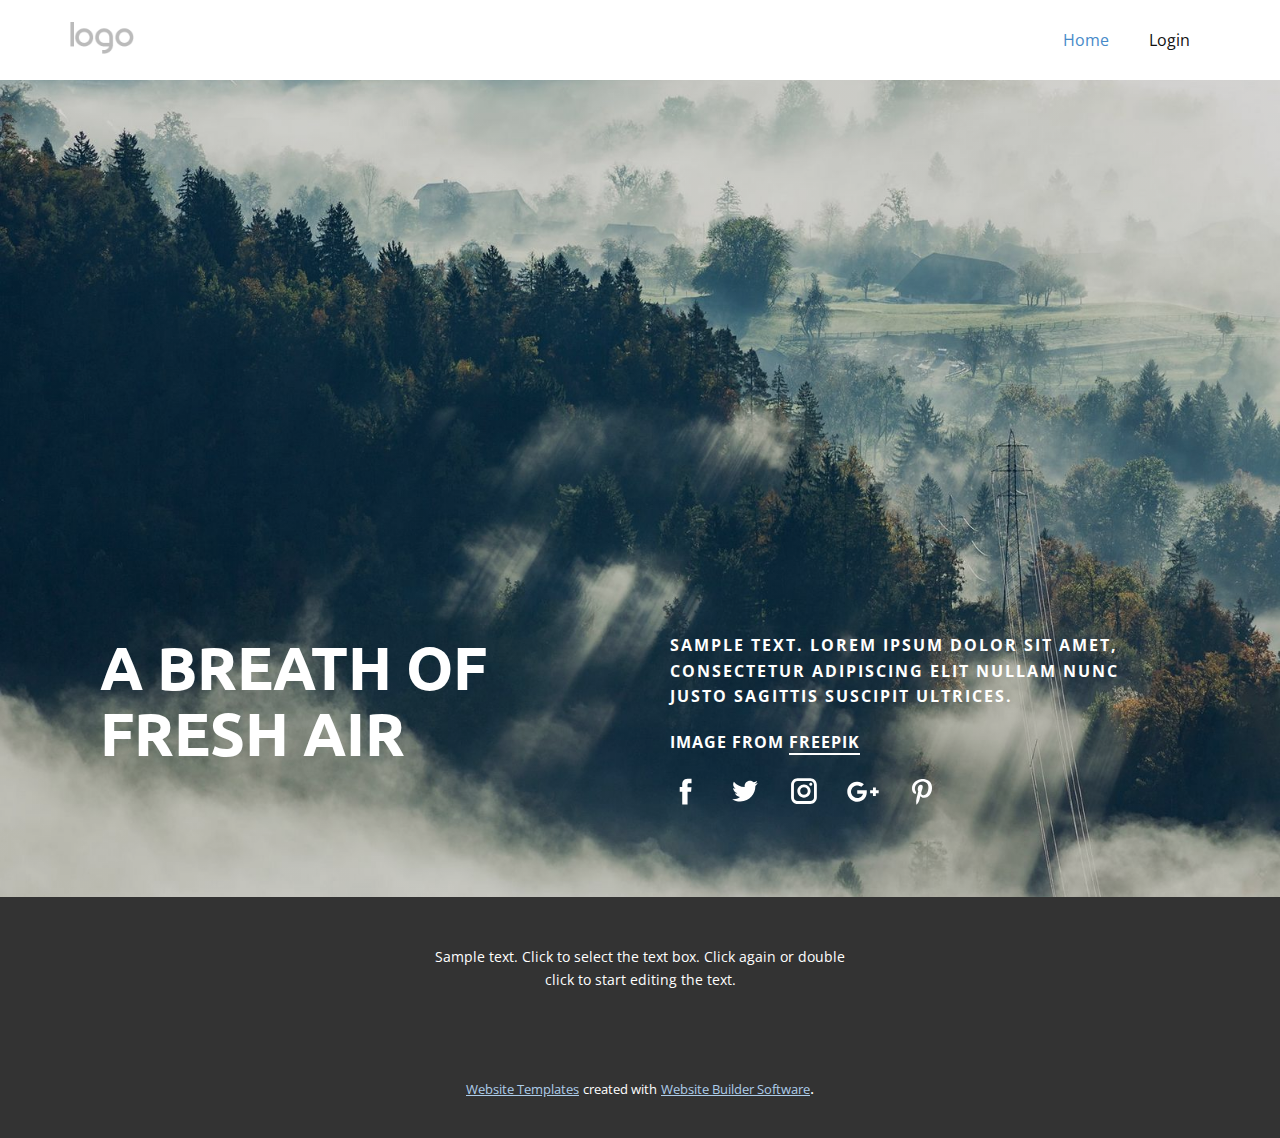
<file: assets/index.html>
<!DOCTYPE html>
<html style="font-size: 16px;" lang="en-CN">
  <head>
    <meta name="viewport" content="width=device-width, initial-scale=1.0">
    <meta charset="utf-8">
    <meta name="keywords" content="A Breath of Fresh Air">
    <meta name="description" content="">
    <meta name="page_type" content="np-template-header-footer-from-plugin">
    <title>Home</title>
    <link rel="stylesheet" href="nicepage.css" media="screen">
<link rel="stylesheet" href="Home.css" media="screen">
    <script class="u-script" type="text/javascript" src="jquery.js" defer=""></script>
    <script class="u-script" type="text/javascript" src="nicepage.js" defer=""></script>
    <meta name="generator" content="Nicepage 3.23.2, nicepage.com">
    <link id="u-theme-google-font" rel="stylesheet" href="https://fonts.googleapis.com/css?family=Roboto:100,100i,300,300i,400,400i,500,500i,700,700i,900,900i|Open+Sans:300,300i,400,400i,600,600i,700,700i,800,800i">
    <link id="u-page-google-font" rel="stylesheet" href="https://fonts.googleapis.com/css?family=Ubuntu:300,300i,400,400i,500,500i,700,700i">
    
    
    <script type="application/ld+json">{
		"@context": "http://schema.org",
		"@type": "Organization",
		"name": "Site1",
		"logo": "images/default-logo.png"
}</script>
    <meta name="theme-color" content="#478ac9">
    <meta property="og:title" content="Home">
    <meta property="og:description" content="">
    <meta property="og:type" content="website">
  </head>
  <body data-home-page="Home.html" data-home-page-title="Home" class="u-body"><header class="u-clearfix u-header u-header" id="sec-fee1"><div class="u-clearfix u-sheet u-valign-middle u-sheet-1">
        <a href="https://nicepage.com" class="u-image u-logo u-image-1">
          <img src="images/default-logo.png" class="u-logo-image u-logo-image-1">
        </a>
        <nav class="u-menu u-menu-dropdown u-offcanvas u-menu-1">
          <div class="menu-collapse" style="font-size: 1rem; letter-spacing: 0px;">
            <a class="u-button-style u-custom-left-right-menu-spacing u-custom-padding-bottom u-custom-top-bottom-menu-spacing u-nav-link u-text-active-palette-1-base u-text-hover-palette-2-base" href="#">
              <svg><use xmlns:xlink="http://www.w3.org/1999/xlink" xlink:href="#menu-hamburger"></use></svg>
              <svg version="1.1" xmlns="http://www.w3.org/2000/svg" xmlns:xlink="http://www.w3.org/1999/xlink"><defs><symbol id="menu-hamburger" viewBox="0 0 16 16" style="width: 16px; height: 16px;"><rect y="1" width="16" height="2"></rect><rect y="7" width="16" height="2"></rect><rect y="13" width="16" height="2"></rect>
</symbol>
</defs></svg>
            </a>
          </div>
          <div class="u-custom-menu u-nav-container">
            <ul class="u-nav u-unstyled u-nav-1"><li class="u-nav-item"><a class="u-button-style u-nav-link u-text-active-palette-1-base u-text-hover-palette-2-base" href="Home.html" style="padding: 10px 20px;">Home</a>
</li><li class="u-nav-item"><a class="u-button-style u-nav-link u-text-active-palette-1-base u-text-hover-palette-2-base" href="Login.html" style="padding: 10px 20px;">Login</a>
</li></ul>
          </div>
          <div class="u-custom-menu u-nav-container-collapse">
            <div class="u-black u-container-style u-inner-container-layout u-opacity u-opacity-95 u-sidenav">
              <div class="u-sidenav-overflow">
                <div class="u-menu-close"></div>
                <ul class="u-align-center u-nav u-popupmenu-items u-unstyled u-nav-2"><li class="u-nav-item"><a class="u-button-style u-nav-link" href="Home.html" style="padding: 10px 20px;">Home</a>
</li><li class="u-nav-item"><a class="u-button-style u-nav-link" href="Login.html" style="padding: 10px 20px;">Login</a>
</li></ul>
              </div>
            </div>
            <div class="u-black u-menu-overlay u-opacity u-opacity-70"></div>
          </div>
        </nav>
      </div></header>
    <section class="u-align-left u-clearfix u-image u-shading u-section-1" id="carousel_1421">
      <div class="u-clearfix u-sheet u-sheet-1">
        <div class="u-clearfix u-expanded-width u-layout-wrap u-layout-wrap-1">
          <div class="u-layout">
            <div class="u-layout-row">
              <div class="u-container-style u-layout-cell u-left-cell u-size-30 u-layout-cell-1">
                <div class="u-container-layout u-valign-top u-container-layout-1">
                  <h1 class="u-custom-font u-font-ubuntu u-text u-text-body-alt-color u-text-1">A Breath of Fresh Air</h1>
                </div>
              </div>
              <div class="u-container-style u-layout-cell u-right-cell u-size-30 u-layout-cell-2">
                <div class="u-container-layout u-valign-top-lg u-valign-top-md u-valign-top-xl u-container-layout-2">
                  <p class="u-text u-text-body-alt-color u-text-2">Sample text. Lorem ipsum dolor sit amet, consectetur adipiscing elit nullam nunc justo sagittis suscipit ultrices.</p>
                  <p class="u-text u-text-3">Image from <a href="https://freepik.com/photos/nature" class="u-active-none u-border-2 u-border-white u-btn u-button-link u-button-style u-hover-none u-none u-text-body-alt-color u-btn-1">FREEPIK</a>
                  </p>
                  <div class="u-social-icons u-spacing-27 u-social-icons-1">
                    <a class="u-social-url" target="_blank" href=""><span class="u-icon u-icon-circle u-social-facebook u-social-icon u-icon-1"><svg class="u-svg-link" preserveAspectRatio="xMidYMin slice" viewBox="0 0 112 112" style=""><use xmlns:xlink="http://www.w3.org/1999/xlink" xlink:href="#svg-832d"></use></svg><svg xmlns="http://www.w3.org/2000/svg" xmlns:xlink="http://www.w3.org/1999/xlink" version="1.1" xml:space="preserve" class="u-svg-content" viewBox="0 0 112 112" x="0px" y="0px" id="svg-832d"><path d="M75.5,28.8H65.4c-1.5,0-4,0.9-4,4.3v9.4h13.9l-1.5,15.8H61.4v45.1H42.8V58.3h-8.8V42.4h8.8V32.2 c0-7.4,3.4-18.8,18.8-18.8h13.8v15.4H75.5z"></path></svg></span>
                    </a>
                    <a class="u-social-url" target="_blank" href=""><span class="u-icon u-icon-circle u-social-icon u-social-twitter u-icon-2"><svg class="u-svg-link" preserveAspectRatio="xMidYMin slice" viewBox="0 0 112 112" style=""><use xmlns:xlink="http://www.w3.org/1999/xlink" xlink:href="#svg-1d55"></use></svg><svg xmlns="http://www.w3.org/2000/svg" xmlns:xlink="http://www.w3.org/1999/xlink" version="1.1" xml:space="preserve" class="u-svg-content" viewBox="0 0 112 112" x="0px" y="0px" id="svg-1d55"><path d="M92.2,38.2c0,0.8,0,1.6,0,2.3c0,24.3-18.6,52.4-52.6,52.4c-10.6,0.1-20.2-2.9-28.5-8.2 c1.4,0.2,2.9,0.2,4.4,0.2c8.7,0,16.7-2.9,23-7.9c-8.1-0.2-14.9-5.5-17.3-12.8c1.1,0.2,2.4,0.2,3.4,0.2c1.6,0,3.3-0.2,4.8-0.7 c-8.4-1.6-14.9-9.2-14.9-18c0-0.2,0-0.2,0-0.2c2.5,1.4,5.4,2.2,8.4,2.3c-5-3.3-8.3-8.9-8.3-15.4c0-3.4,1-6.5,2.5-9.2 c9.1,11.1,22.7,18.5,38,19.2c-0.2-1.4-0.4-2.8-0.4-4.3c0.1-10,8.3-18.2,18.5-18.2c5.4,0,10.1,2.2,13.5,5.7c4.3-0.8,8.1-2.3,11.7-4.5 c-1.4,4.3-4.3,7.9-8.1,10.1c3.7-0.4,7.3-1.4,10.6-2.9C98.9,32.3,95.7,35.5,92.2,38.2z"></path></svg></span>
                    </a>
                    <a class="u-social-url" target="_blank" href=""><span class="u-icon u-icon-circle u-social-icon u-social-instagram u-icon-3"><svg class="u-svg-link" preserveAspectRatio="xMidYMin slice" viewBox="0 0 112 112" style=""><use xmlns:xlink="http://www.w3.org/1999/xlink" xlink:href="#svg-70aa"></use></svg><svg xmlns="http://www.w3.org/2000/svg" xmlns:xlink="http://www.w3.org/1999/xlink" version="1.1" xml:space="preserve" class="u-svg-content" viewBox="0 0 112 112" x="0px" y="0px" id="svg-70aa"><path d="M55.9,32.9c-12.8,0-23.2,10.4-23.2,23.2s10.4,23.2,23.2,23.2s23.2-10.4,23.2-23.2S68.7,32.9,55.9,32.9z M55.9,69.4c-7.4,0-13.3-6-13.3-13.3c-0.1-7.4,6-13.3,13.3-13.3s13.3,6,13.3,13.3C69.3,63.5,63.3,69.4,55.9,69.4z"></path><path d="M79.7,26.8c-3,0-5.4,2.5-5.4,5.4s2.5,5.4,5.4,5.4c3,0,5.4-2.5,5.4-5.4S82.7,26.8,79.7,26.8z"></path><path d="M78.2,11H33.5C21,11,10.8,21.3,10.8,33.7v44.7c0,12.6,10.2,22.8,22.7,22.8h44.7c12.6,0,22.7-10.2,22.7-22.7 V33.7C100.8,21.1,90.6,11,78.2,11z M91,78.4c0,7.1-5.8,12.8-12.8,12.8H33.5c-7.1,0-12.8-5.8-12.8-12.8V33.7 c0-7.1,5.8-12.8,12.8-12.8h44.7c7.1,0,12.8,5.8,12.8,12.8V78.4z"></path></svg></span>
                    </a>
                    <a class="u-social-url" target="_blank" href="#"><span class="u-icon u-icon-circle u-social-google u-social-icon u-icon-4"><svg class="u-svg-link" preserveAspectRatio="xMidYMin slice" viewBox="0 0 112 112" style=""><use xmlns:xlink="http://www.w3.org/1999/xlink" xlink:href="#svg-3a93"></use></svg><svg xmlns="http://www.w3.org/2000/svg" xmlns:xlink="http://www.w3.org/1999/xlink" version="1.1" xml:space="preserve" class="u-svg-content" viewBox="0 0 112 112" x="0px" y="0px" id="svg-3a93"><path d="M62.2,81.6c-8.6,11.2-24.6,14.4-37.6,10C10.9,87,0.8,73.2,1,58.5c-0.8-18,15.2-34.6,33.1-34.9 c9.2-0.8,18.2,2.7,25,8.6c-2.9,3.1-5.7,6.2-8.9,9.2c-6.2-3.8-13.5-6.5-20.6-4C18.1,40.7,11,54.2,15.4,65.6 c3.5,11.8,17.8,18.3,29.2,13.2c5.8-2.1,9.7-7.4,11.3-13.2c-6.6-0.1-13.2,0-20.1-0.3c0-3.9,0-7.9,0-11.9c11.2,0,22.2,0,33.3,0 C69.9,63.4,68.3,73.9,62.2,81.6z M110.9,63.7c-3.4,0-6.6,0-10,0c0,3.4,0,6.6,0,10c-3.4,0-6.6,0-10,0c0-3.4,0-6.6,0-10 c-3.4,0-6.6,0-10,0c0-3.4,0-6.6,0-10c3.4,0,6.6,0,10,0c0-3.4,0-6.6,0.1-10c3.4,0,6.6,0,10,0c0,3.4,0,6.6,0,10c3.4,0,6.6,0,10,0 C110.9,56.9,110.9,60.3,110.9,63.7z"></path></svg></span>
                    </a>
                    <a class="u-social-url" target="_blank" href="#"><span class="u-icon u-icon-circle u-social-icon u-social-pinterest u-icon-5"><svg class="u-svg-link" preserveAspectRatio="xMidYMin slice" viewBox="0 0 112 112" style=""><use xmlns:xlink="http://www.w3.org/1999/xlink" xlink:href="#svg-5d86"></use></svg><svg xmlns="http://www.w3.org/2000/svg" xmlns:xlink="http://www.w3.org/1999/xlink" version="1.1" xml:space="preserve" class="u-svg-content" viewBox="0 0 112 112" x="0px" y="0px" id="svg-5d86"><path d="M61.9,79.8c-5.5-0.3-7.8-3.1-12-5.8c-2.3,12.4-5.4,24.3-13.8,30.5c-2.6-18.7,3.8-32.8,6.9-47.7 c-5.1-8.7,0.7-26.2,11.5-21.9c13.5,5.4-11.6,32.3,5.1,35.7c17.6,3.5,24.7-30.5,13.8-41.4c-15.7-16.1-45.7-0.5-42,22.3 c0.9,5.6,6.7,7.2,2.3,15c-10.1-2.2-13-10.2-12.7-20.7c0.6-17.3,15.5-29.3,30.5-31.1c19-2.2,36.8,6.9,39.2,24.7 C93.4,59.5,82.3,81.3,61.9,79.8z"></path></svg></span>
                    </a>
                  </div>
                </div>
              </div>
            </div>
          </div>
        </div>
      </div>
    </section>
    
    
    <footer class="u-align-center u-clearfix u-footer u-grey-80 u-footer" id="sec-58dc"><div class="u-clearfix u-sheet u-sheet-1">
        <p class="u-small-text u-text u-text-variant u-text-1">Sample text. Click to select the text box. Click again or double click to start editing the text.</p>
      </div></footer>
    <section class="u-backlink u-clearfix u-grey-80">
      <a class="u-link" href="https://nicepage.com/website-templates" target="_blank">
        <span>Website Templates</span>
      </a>
      <p class="u-text">
        <span>created with</span>
      </p>
      <a class="u-link" href="https://nicepage.com/" target="_blank">
        <span>Website Builder Software</span>
      </a>. 
    </section>
  </body>
</html>
</file>
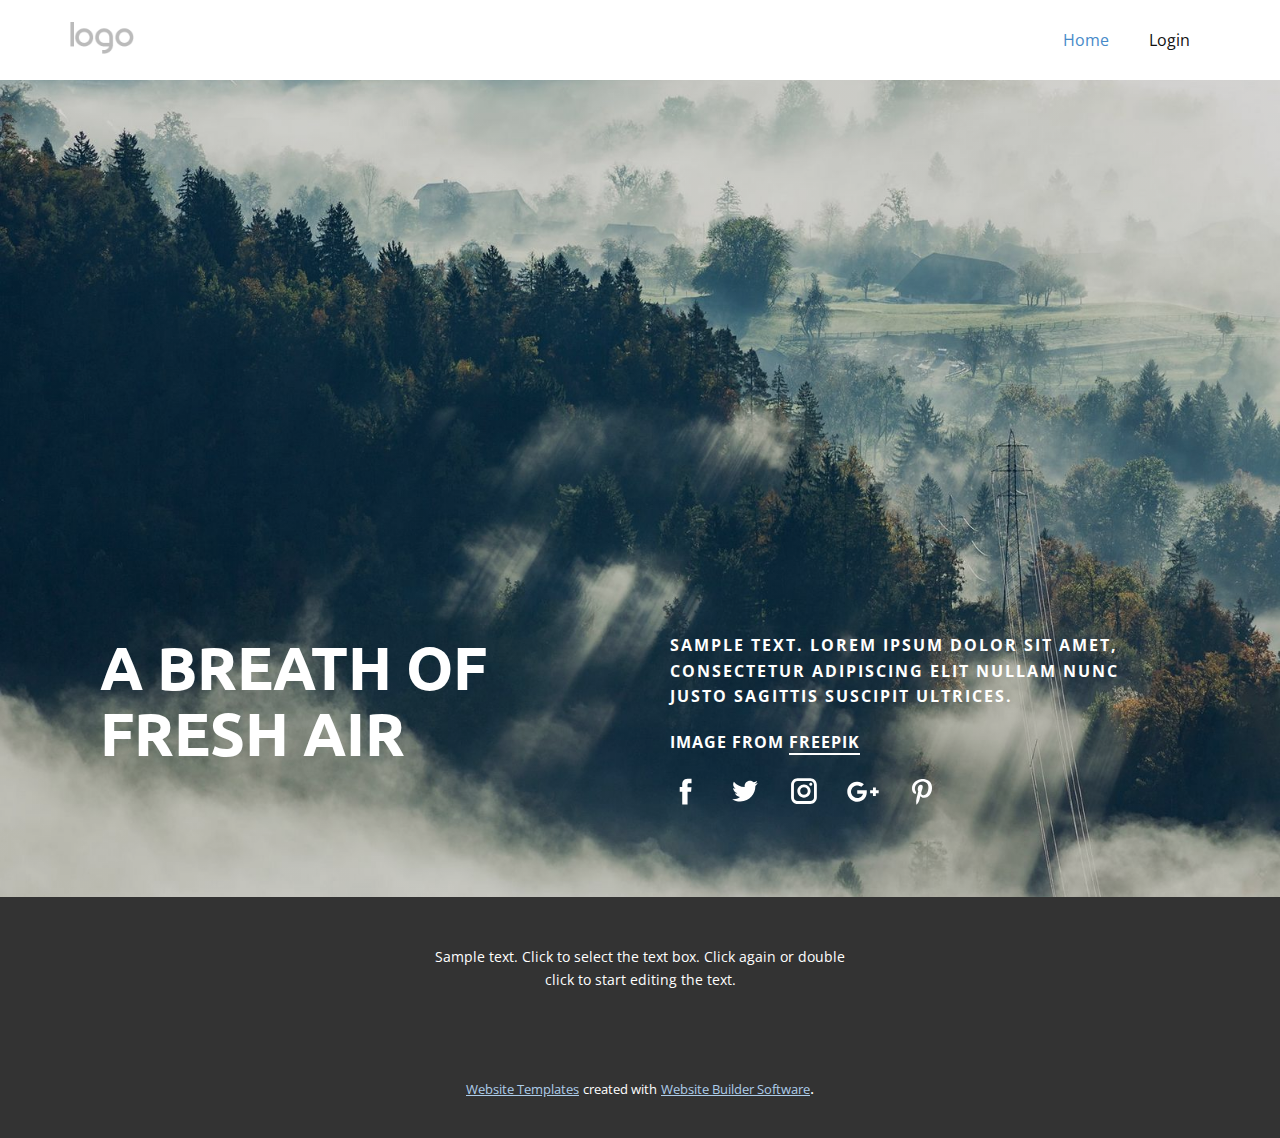
<file: assets/Home.html>
<!DOCTYPE html>
<html style="font-size: 16px;" lang="en-CN">
  <head>
    <meta name="viewport" content="width=device-width, initial-scale=1.0">
    <meta charset="utf-8">
    <meta name="keywords" content="A Breath of Fresh Air">
    <meta name="description" content="">
    <meta name="page_type" content="np-template-header-footer-from-plugin">
    <title>Home</title>
    <link rel="stylesheet" href="nicepage.css" media="screen">
<link rel="stylesheet" href="Home.css" media="screen">
    <script class="u-script" type="text/javascript" src="jquery.js" defer=""></script>
    <script class="u-script" type="text/javascript" src="nicepage.js" defer=""></script>
    <meta name="generator" content="Nicepage 3.23.2, nicepage.com">
    <link id="u-theme-google-font" rel="stylesheet" href="https://fonts.googleapis.com/css?family=Roboto:100,100i,300,300i,400,400i,500,500i,700,700i,900,900i|Open+Sans:300,300i,400,400i,600,600i,700,700i,800,800i">
    <link id="u-page-google-font" rel="stylesheet" href="https://fonts.googleapis.com/css?family=Ubuntu:300,300i,400,400i,500,500i,700,700i">
    
    
    <script type="application/ld+json">{
		"@context": "http://schema.org",
		"@type": "Organization",
		"name": "Site1",
		"logo": "images/default-logo.png"
}</script>
    <meta name="theme-color" content="#478ac9">
    <meta property="og:title" content="Home">
    <meta property="og:description" content="">
    <meta property="og:type" content="website">
  </head>
  <body class="u-body"><header class="u-clearfix u-header u-header" id="sec-fee1"><div class="u-clearfix u-sheet u-valign-middle u-sheet-1">
        <a href="https://nicepage.com" class="u-image u-logo u-image-1">
          <img src="images/default-logo.png" class="u-logo-image u-logo-image-1">
        </a>
        <nav class="u-menu u-menu-dropdown u-offcanvas u-menu-1">
          <div class="menu-collapse" style="font-size: 1rem; letter-spacing: 0px;">
            <a class="u-button-style u-custom-left-right-menu-spacing u-custom-padding-bottom u-custom-top-bottom-menu-spacing u-nav-link u-text-active-palette-1-base u-text-hover-palette-2-base" href="#">
              <svg><use xmlns:xlink="http://www.w3.org/1999/xlink" xlink:href="#menu-hamburger"></use></svg>
              <svg version="1.1" xmlns="http://www.w3.org/2000/svg" xmlns:xlink="http://www.w3.org/1999/xlink"><defs><symbol id="menu-hamburger" viewBox="0 0 16 16" style="width: 16px; height: 16px;"><rect y="1" width="16" height="2"></rect><rect y="7" width="16" height="2"></rect><rect y="13" width="16" height="2"></rect>
</symbol>
</defs></svg>
            </a>
          </div>
          <div class="u-custom-menu u-nav-container">
            <ul class="u-nav u-unstyled u-nav-1"><li class="u-nav-item"><a class="u-button-style u-nav-link u-text-active-palette-1-base u-text-hover-palette-2-base" href="Home.html" style="padding: 10px 20px;">Home</a>
</li><li class="u-nav-item"><a class="u-button-style u-nav-link u-text-active-palette-1-base u-text-hover-palette-2-base" href="Login.html" style="padding: 10px 20px;">Login</a>
</li></ul>
          </div>
          <div class="u-custom-menu u-nav-container-collapse">
            <div class="u-black u-container-style u-inner-container-layout u-opacity u-opacity-95 u-sidenav">
              <div class="u-sidenav-overflow">
                <div class="u-menu-close"></div>
                <ul class="u-align-center u-nav u-popupmenu-items u-unstyled u-nav-2"><li class="u-nav-item"><a class="u-button-style u-nav-link" href="Home.html" style="padding: 10px 20px;">Home</a>
</li><li class="u-nav-item"><a class="u-button-style u-nav-link" href="Login.html" style="padding: 10px 20px;">Login</a>
</li></ul>
              </div>
            </div>
            <div class="u-black u-menu-overlay u-opacity u-opacity-70"></div>
          </div>
        </nav>
      </div></header>
    <section class="u-align-left u-clearfix u-image u-shading u-section-1" id="carousel_1421">
      <div class="u-clearfix u-sheet u-sheet-1">
        <div class="u-clearfix u-expanded-width u-layout-wrap u-layout-wrap-1">
          <div class="u-layout">
            <div class="u-layout-row">
              <div class="u-container-style u-layout-cell u-left-cell u-size-30 u-layout-cell-1">
                <div class="u-container-layout u-valign-top u-container-layout-1">
                  <h1 class="u-custom-font u-font-ubuntu u-text u-text-body-alt-color u-text-1">A Breath of Fresh Air</h1>
                </div>
              </div>
              <div class="u-container-style u-layout-cell u-right-cell u-size-30 u-layout-cell-2">
                <div class="u-container-layout u-valign-top-lg u-valign-top-md u-valign-top-xl u-container-layout-2">
                  <p class="u-text u-text-body-alt-color u-text-2">Sample text. Lorem ipsum dolor sit amet, consectetur adipiscing elit nullam nunc justo sagittis suscipit ultrices.</p>
                  <p class="u-text u-text-3">Image from <a href="https://freepik.com/photos/nature" class="u-active-none u-border-2 u-border-white u-btn u-button-link u-button-style u-hover-none u-none u-text-body-alt-color u-btn-1">FREEPIK</a>
                  </p>
                  <div class="u-social-icons u-spacing-27 u-social-icons-1">
                    <a class="u-social-url" target="_blank" href=""><span class="u-icon u-icon-circle u-social-facebook u-social-icon u-icon-1"><svg class="u-svg-link" preserveAspectRatio="xMidYMin slice" viewBox="0 0 112 112" style=""><use xmlns:xlink="http://www.w3.org/1999/xlink" xlink:href="#svg-832d"></use></svg><svg xmlns="http://www.w3.org/2000/svg" xmlns:xlink="http://www.w3.org/1999/xlink" version="1.1" xml:space="preserve" class="u-svg-content" viewBox="0 0 112 112" x="0px" y="0px" id="svg-832d"><path d="M75.5,28.8H65.4c-1.5,0-4,0.9-4,4.3v9.4h13.9l-1.5,15.8H61.4v45.1H42.8V58.3h-8.8V42.4h8.8V32.2 c0-7.4,3.4-18.8,18.8-18.8h13.8v15.4H75.5z"></path></svg></span>
                    </a>
                    <a class="u-social-url" target="_blank" href=""><span class="u-icon u-icon-circle u-social-icon u-social-twitter u-icon-2"><svg class="u-svg-link" preserveAspectRatio="xMidYMin slice" viewBox="0 0 112 112" style=""><use xmlns:xlink="http://www.w3.org/1999/xlink" xlink:href="#svg-1d55"></use></svg><svg xmlns="http://www.w3.org/2000/svg" xmlns:xlink="http://www.w3.org/1999/xlink" version="1.1" xml:space="preserve" class="u-svg-content" viewBox="0 0 112 112" x="0px" y="0px" id="svg-1d55"><path d="M92.2,38.2c0,0.8,0,1.6,0,2.3c0,24.3-18.6,52.4-52.6,52.4c-10.6,0.1-20.2-2.9-28.5-8.2 c1.4,0.2,2.9,0.2,4.4,0.2c8.7,0,16.7-2.9,23-7.9c-8.1-0.2-14.9-5.5-17.3-12.8c1.1,0.2,2.4,0.2,3.4,0.2c1.6,0,3.3-0.2,4.8-0.7 c-8.4-1.6-14.9-9.2-14.9-18c0-0.2,0-0.2,0-0.2c2.5,1.4,5.4,2.2,8.4,2.3c-5-3.3-8.3-8.9-8.3-15.4c0-3.4,1-6.5,2.5-9.2 c9.1,11.1,22.7,18.5,38,19.2c-0.2-1.4-0.4-2.8-0.4-4.3c0.1-10,8.3-18.2,18.5-18.2c5.4,0,10.1,2.2,13.5,5.7c4.3-0.8,8.1-2.3,11.7-4.5 c-1.4,4.3-4.3,7.9-8.1,10.1c3.7-0.4,7.3-1.4,10.6-2.9C98.9,32.3,95.7,35.5,92.2,38.2z"></path></svg></span>
                    </a>
                    <a class="u-social-url" target="_blank" href=""><span class="u-icon u-icon-circle u-social-icon u-social-instagram u-icon-3"><svg class="u-svg-link" preserveAspectRatio="xMidYMin slice" viewBox="0 0 112 112" style=""><use xmlns:xlink="http://www.w3.org/1999/xlink" xlink:href="#svg-70aa"></use></svg><svg xmlns="http://www.w3.org/2000/svg" xmlns:xlink="http://www.w3.org/1999/xlink" version="1.1" xml:space="preserve" class="u-svg-content" viewBox="0 0 112 112" x="0px" y="0px" id="svg-70aa"><path d="M55.9,32.9c-12.8,0-23.2,10.4-23.2,23.2s10.4,23.2,23.2,23.2s23.2-10.4,23.2-23.2S68.7,32.9,55.9,32.9z M55.9,69.4c-7.4,0-13.3-6-13.3-13.3c-0.1-7.4,6-13.3,13.3-13.3s13.3,6,13.3,13.3C69.3,63.5,63.3,69.4,55.9,69.4z"></path><path d="M79.7,26.8c-3,0-5.4,2.5-5.4,5.4s2.5,5.4,5.4,5.4c3,0,5.4-2.5,5.4-5.4S82.7,26.8,79.7,26.8z"></path><path d="M78.2,11H33.5C21,11,10.8,21.3,10.8,33.7v44.7c0,12.6,10.2,22.8,22.7,22.8h44.7c12.6,0,22.7-10.2,22.7-22.7 V33.7C100.8,21.1,90.6,11,78.2,11z M91,78.4c0,7.1-5.8,12.8-12.8,12.8H33.5c-7.1,0-12.8-5.8-12.8-12.8V33.7 c0-7.1,5.8-12.8,12.8-12.8h44.7c7.1,0,12.8,5.8,12.8,12.8V78.4z"></path></svg></span>
                    </a>
                    <a class="u-social-url" target="_blank" href="#"><span class="u-icon u-icon-circle u-social-google u-social-icon u-icon-4"><svg class="u-svg-link" preserveAspectRatio="xMidYMin slice" viewBox="0 0 112 112" style=""><use xmlns:xlink="http://www.w3.org/1999/xlink" xlink:href="#svg-3a93"></use></svg><svg xmlns="http://www.w3.org/2000/svg" xmlns:xlink="http://www.w3.org/1999/xlink" version="1.1" xml:space="preserve" class="u-svg-content" viewBox="0 0 112 112" x="0px" y="0px" id="svg-3a93"><path d="M62.2,81.6c-8.6,11.2-24.6,14.4-37.6,10C10.9,87,0.8,73.2,1,58.5c-0.8-18,15.2-34.6,33.1-34.9 c9.2-0.8,18.2,2.7,25,8.6c-2.9,3.1-5.7,6.2-8.9,9.2c-6.2-3.8-13.5-6.5-20.6-4C18.1,40.7,11,54.2,15.4,65.6 c3.5,11.8,17.8,18.3,29.2,13.2c5.8-2.1,9.7-7.4,11.3-13.2c-6.6-0.1-13.2,0-20.1-0.3c0-3.9,0-7.9,0-11.9c11.2,0,22.2,0,33.3,0 C69.9,63.4,68.3,73.9,62.2,81.6z M110.9,63.7c-3.4,0-6.6,0-10,0c0,3.4,0,6.6,0,10c-3.4,0-6.6,0-10,0c0-3.4,0-6.6,0-10 c-3.4,0-6.6,0-10,0c0-3.4,0-6.6,0-10c3.4,0,6.6,0,10,0c0-3.4,0-6.6,0.1-10c3.4,0,6.6,0,10,0c0,3.4,0,6.6,0,10c3.4,0,6.6,0,10,0 C110.9,56.9,110.9,60.3,110.9,63.7z"></path></svg></span>
                    </a>
                    <a class="u-social-url" target="_blank" href="#"><span class="u-icon u-icon-circle u-social-icon u-social-pinterest u-icon-5"><svg class="u-svg-link" preserveAspectRatio="xMidYMin slice" viewBox="0 0 112 112" style=""><use xmlns:xlink="http://www.w3.org/1999/xlink" xlink:href="#svg-5d86"></use></svg><svg xmlns="http://www.w3.org/2000/svg" xmlns:xlink="http://www.w3.org/1999/xlink" version="1.1" xml:space="preserve" class="u-svg-content" viewBox="0 0 112 112" x="0px" y="0px" id="svg-5d86"><path d="M61.9,79.8c-5.5-0.3-7.8-3.1-12-5.8c-2.3,12.4-5.4,24.3-13.8,30.5c-2.6-18.7,3.8-32.8,6.9-47.7 c-5.1-8.7,0.7-26.2,11.5-21.9c13.5,5.4-11.6,32.3,5.1,35.7c17.6,3.5,24.7-30.5,13.8-41.4c-15.7-16.1-45.7-0.5-42,22.3 c0.9,5.6,6.7,7.2,2.3,15c-10.1-2.2-13-10.2-12.7-20.7c0.6-17.3,15.5-29.3,30.5-31.1c19-2.2,36.8,6.9,39.2,24.7 C93.4,59.5,82.3,81.3,61.9,79.8z"></path></svg></span>
                    </a>
                  </div>
                </div>
              </div>
            </div>
          </div>
        </div>
      </div>
    </section>
    
    
    <footer class="u-align-center u-clearfix u-footer u-grey-80 u-footer" id="sec-58dc"><div class="u-clearfix u-sheet u-sheet-1">
        <p class="u-small-text u-text u-text-variant u-text-1">Sample text. Click to select the text box. Click again or double click to start editing the text.</p>
      </div></footer>
    <section class="u-backlink u-clearfix u-grey-80">
      <a class="u-link" href="https://nicepage.com/website-templates" target="_blank">
        <span>Website Templates</span>
      </a>
      <p class="u-text">
        <span>created with</span>
      </p>
      <a class="u-link" href="https://nicepage.com/" target="_blank">
        <span>Website Builder Software</span>
      </a>. 
    </section>
  </body>
</html>
</file>
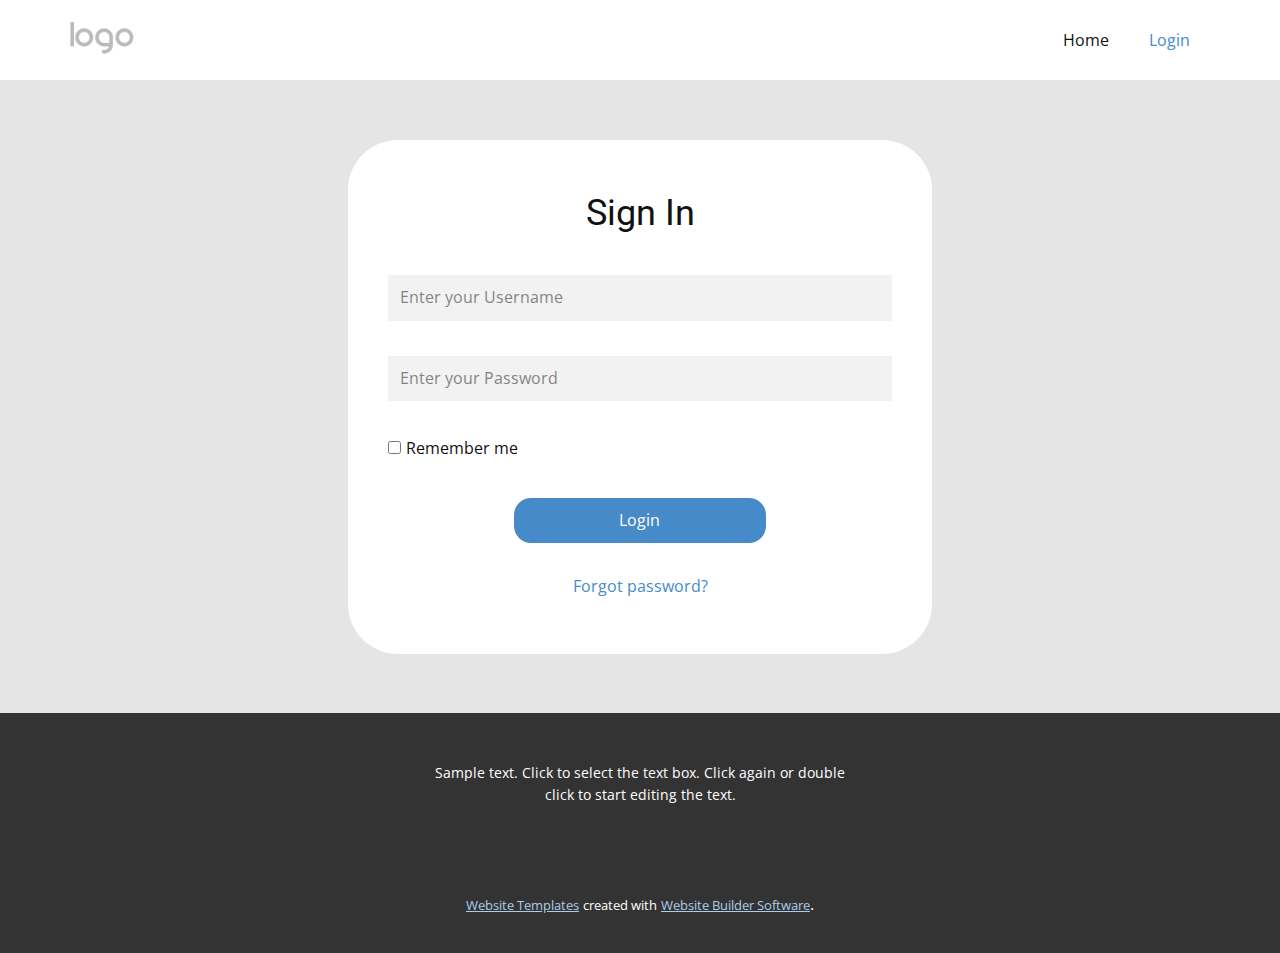
<file: assets/Login.html>
<!DOCTYPE html>
<html style="font-size: 16px;" lang="en-CN">
  <head>
    <meta name="viewport" content="width=device-width, initial-scale=1.0">
    <meta charset="utf-8">
    <meta name="keywords" content="">
    <meta name="description" content="">
    <meta name="page_type" content="np-template-header-footer-from-plugin">
    <title>Login</title>
    <link rel="stylesheet" href="nicepage.css" media="screen">
<link rel="stylesheet" href="Login.css" media="screen">
    <script class="u-script" type="text/javascript" src="jquery.js" defer=""></script>
    <script class="u-script" type="text/javascript" src="nicepage.js" defer=""></script>
    <meta name="generator" content="Nicepage 3.23.2, nicepage.com">
    <link id="u-theme-google-font" rel="stylesheet" href="https://fonts.googleapis.com/css?family=Roboto:100,100i,300,300i,400,400i,500,500i,700,700i,900,900i|Open+Sans:300,300i,400,400i,600,600i,700,700i,800,800i">
    
    
    <script type="application/ld+json">{
		"@context": "http://schema.org",
		"@type": "Organization",
		"name": "Site1",
		"logo": "images/default-logo.png"
}</script>
    <meta name="theme-color" content="#478ac9">
    <meta property="og:title" content="Login">
    <meta property="og:description" content="">
    <meta property="og:type" content="website">
  </head>
  <body class="u-body"><header class="u-clearfix u-header u-header" id="sec-fee1"><div class="u-clearfix u-sheet u-valign-middle u-sheet-1">
        <a href="https://nicepage.com" class="u-image u-logo u-image-1">
          <img src="images/default-logo.png" class="u-logo-image u-logo-image-1">
        </a>
        <nav class="u-menu u-menu-dropdown u-offcanvas u-menu-1">
          <div class="menu-collapse" style="font-size: 1rem; letter-spacing: 0px;">
            <a class="u-button-style u-custom-left-right-menu-spacing u-custom-padding-bottom u-custom-top-bottom-menu-spacing u-nav-link u-text-active-palette-1-base u-text-hover-palette-2-base" href="#">
              <svg><use xmlns:xlink="http://www.w3.org/1999/xlink" xlink:href="#menu-hamburger"></use></svg>
              <svg version="1.1" xmlns="http://www.w3.org/2000/svg" xmlns:xlink="http://www.w3.org/1999/xlink"><defs><symbol id="menu-hamburger" viewBox="0 0 16 16" style="width: 16px; height: 16px;"><rect y="1" width="16" height="2"></rect><rect y="7" width="16" height="2"></rect><rect y="13" width="16" height="2"></rect>
</symbol>
</defs></svg>
            </a>
          </div>
          <div class="u-custom-menu u-nav-container">
            <ul class="u-nav u-unstyled u-nav-1"><li class="u-nav-item"><a class="u-button-style u-nav-link u-text-active-palette-1-base u-text-hover-palette-2-base" href="Home.html" style="padding: 10px 20px;">Home</a>
</li><li class="u-nav-item"><a class="u-button-style u-nav-link u-text-active-palette-1-base u-text-hover-palette-2-base" href="Login.html" style="padding: 10px 20px;">Login</a>
</li></ul>
          </div>
          <div class="u-custom-menu u-nav-container-collapse">
            <div class="u-black u-container-style u-inner-container-layout u-opacity u-opacity-95 u-sidenav">
              <div class="u-sidenav-overflow">
                <div class="u-menu-close"></div>
                <ul class="u-align-center u-nav u-popupmenu-items u-unstyled u-nav-2"><li class="u-nav-item"><a class="u-button-style u-nav-link" href="Home.html" style="padding: 10px 20px;">Home</a>
</li><li class="u-nav-item"><a class="u-button-style u-nav-link" href="Login.html" style="padding: 10px 20px;">Login</a>
</li></ul>
              </div>
            </div>
            <div class="u-black u-menu-overlay u-opacity u-opacity-70"></div>
          </div>
        </nav>
      </div></header>
    <section class="u-align-center u-clearfix u-grey-10 u-section-1" id="sec-32e5">
      <div class="u-clearfix u-sheet u-valign-middle u-sheet-1">
        <div class="u-align-center u-container-style u-group u-radius-50 u-shape-round u-white u-group-1">
          <div class="u-container-layout u-valign-middle u-container-layout-1">
            <h3 class="u-text u-text-default u-text-1">Sign In</h3>
            <div class="u-expanded-width u-form u-login-control u-form-1">
              <form action="./login" method="POST" class="u-clearfix u-form-custom-backend u-form-spacing-35 u-form-vertical u-inner-form" source="custom" name="form-2" style="padding: 10px;">
                <div class="u-form-group u-form-name">
                  <label for="username-708d" class="u-form-control-hidden u-label"></label>
                  <input type="text" placeholder="Enter your Username" id="username-708d" name="username" class="u-grey-5 u-input u-input-rectangle" required="">
                </div>
                <div class="u-form-group u-form-password">
                  <label for="password-708d" class="u-form-control-hidden u-label"></label>
                  <input type="text" placeholder="Enter your Password" id="password-708d" name="password" class="u-grey-5 u-input u-input-rectangle" required="">
                </div>
                <div class="u-form-checkbox u-form-group">
                  <input type="checkbox" id="checkbox-708d" name="remember" value="On">
                  <label for="checkbox-708d" class="u-label">Remember me</label>
                </div>
                <div class="u-align-center u-form-group u-form-submit">
                  <a href="" class="u-btn u-btn-round u-btn-submit u-button-style u-radius-17 u-btn-1">Login</a>
                  <input type="submit" value="submit" class="u-form-control-hidden">
                </div>
                <input type="hidden" value="" name="recaptchaResponse">
              </form>
            </div>
            <a href="" class="u-border-1 u-border-active-palette-2-base u-border-hover-palette-1-base u-btn u-button-style u-login-control u-login-forgot-password u-none u-text-palette-1-base u-btn-2">Forgot password?</a>
          </div>
        </div>
      </div>
    </section>
    
    
    <footer class="u-align-center u-clearfix u-footer u-grey-80 u-footer" id="sec-58dc"><div class="u-clearfix u-sheet u-sheet-1">
        <p class="u-small-text u-text u-text-variant u-text-1">Sample text. Click to select the text box. Click again or double click to start editing the text.</p>
      </div></footer>
    <section class="u-backlink u-clearfix u-grey-80">
      <a class="u-link" href="https://nicepage.com/website-templates" target="_blank">
        <span>Website Templates</span>
      </a>
      <p class="u-text">
        <span>created with</span>
      </p>
      <a class="u-link" href="https://nicepage.com/" target="_blank">
        <span>Website Builder Software</span>
      </a>. 
    </section>
  </body>
</html>
</file>
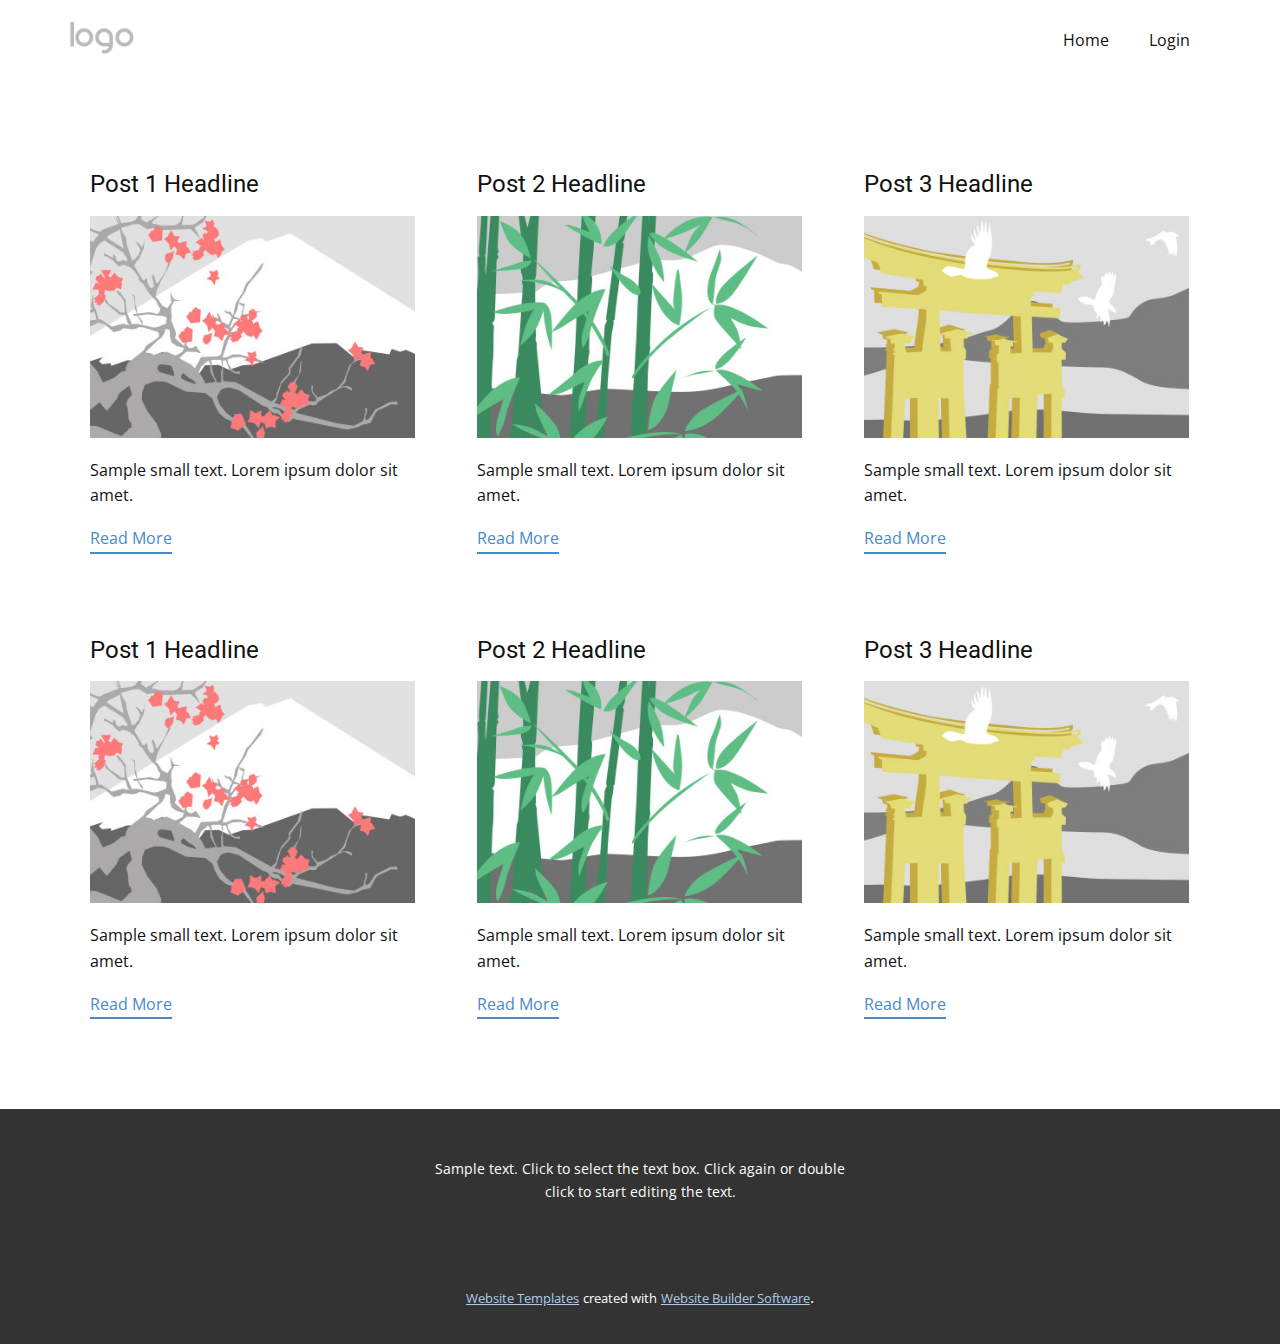
<file: assets/blog/blog.html>
<html style="font-size: 16px;" lang="en-CN"><head>
    <meta name="viewport" content="width=device-width, initial-scale=1.0">
    <meta charset="utf-8">
    <meta name="keywords" content="">
    <meta name="description" content="">
    <meta name="page_type" content="np-template-header-footer-from-plugin">
    <title>Blog Template</title>
    <link rel="stylesheet" href="../nicepage.css" media="screen">
<link rel="stylesheet" href="../Blog-Template.css" media="screen">
    <script class="u-script" type="text/javascript" src="../jquery.js" defer=""></script>
    <script class="u-script" type="text/javascript" src="../nicepage.js" defer=""></script>
    <meta name="generator" content="Nicepage 3.23.2, nicepage.com">
    <link id="u-theme-google-font" rel="stylesheet" href="https://fonts.googleapis.com/css?family=Roboto:100,100i,300,300i,400,400i,500,500i,700,700i,900,900i|Open+Sans:300,300i,400,400i,600,600i,700,700i,800,800i">
    
    
    <script type="application/ld+json">{
		"@context": "http://schema.org",
		"@type": "Organization",
		"name": "Site1",
		"logo": "images/default-logo.png"
}</script>
    <meta name="theme-color" content="#478ac9">
  </head>
  <body class="u-body"><header class="u-clearfix u-header u-header" id="sec-fee1"><div class="u-clearfix u-sheet u-valign-middle u-sheet-1">
        <a href="https://nicepage.com" class="u-image u-logo u-image-1">
          <img src="../images/default-logo.png" class="u-logo-image u-logo-image-1">
        </a>
        <nav class="u-menu u-menu-dropdown u-offcanvas u-menu-1">
          <div class="menu-collapse" style="font-size: 1rem; letter-spacing: 0px;">
            <a class="u-button-style u-custom-left-right-menu-spacing u-custom-padding-bottom u-custom-top-bottom-menu-spacing u-nav-link u-text-active-palette-1-base u-text-hover-palette-2-base" href="#">
              <svg><use xmlns:xlink="http://www.w3.org/1999/xlink" xlink:href="#menu-hamburger"></use></svg>
              <svg version="1.1" xmlns="http://www.w3.org/2000/svg" xmlns:xlink="http://www.w3.org/1999/xlink"><defs><symbol id="menu-hamburger" viewBox="0 0 16 16" style="width: 16px; height: 16px;"><rect y="1" width="16" height="2"></rect><rect y="7" width="16" height="2"></rect><rect y="13" width="16" height="2"></rect>
</symbol>
</defs></svg>
            </a>
          </div>
          <div class="u-custom-menu u-nav-container">
            <ul class="u-nav u-unstyled u-nav-1"><li class="u-nav-item"><a class="u-button-style u-nav-link u-text-active-palette-1-base u-text-hover-palette-2-base" href="../Home.html" style="padding: 10px 20px;">Home</a>
</li><li class="u-nav-item"><a class="u-button-style u-nav-link u-text-active-palette-1-base u-text-hover-palette-2-base" href="../Login.html" style="padding: 10px 20px;">Login</a>
</li></ul>
          </div>
          <div class="u-custom-menu u-nav-container-collapse">
            <div class="u-black u-container-style u-inner-container-layout u-opacity u-opacity-95 u-sidenav">
              <div class="u-sidenav-overflow">
                <div class="u-menu-close"></div>
                <ul class="u-align-center u-nav u-popupmenu-items u-unstyled u-nav-2"><li class="u-nav-item"><a class="u-button-style u-nav-link" href="../Home.html" style="padding: 10px 20px;">Home</a>
</li><li class="u-nav-item"><a class="u-button-style u-nav-link" href="../Login.html" style="padding: 10px 20px;">Login</a>
</li></ul>
              </div>
            </div>
            <div class="u-black u-menu-overlay u-opacity u-opacity-70"></div>
          </div>
        </nav>
      </div></header>
    <section class="u-clearfix u-section-1" id="sec-1b0c">
      <div class="u-clearfix u-sheet u-valign-middle u-sheet-1"><!--blog--><!--blog_options_json--><!--{"type":"Recent","source":"","tags":"","count":""}--><!--/blog_options_json-->
        <div class="u-blog u-expanded-width u-repeater u-repeater-1"><!--blog_post-->
          <div class="u-blog-post u-container-style u-repeater-item u-white u-repeater-item-1">
            <div class="u-container-layout u-similar-container u-valign-top u-container-layout-1"><!--blog_post_header-->
              <h4 class="u-blog-control u-text u-text-1">
                <a class="u-post-header-link" href="../blog/post.html"><!--blog_post_header_content-->Post 1 Headline<!--/blog_post_header_content--></a>
              </h4><!--/blog_post_header--><!--blog_post_image-->
              <a class="u-post-header-link" href="../blog/post.html"><img alt="" class="u-blog-control u-expanded-width u-image u-image-default u-image-1" src="[data-uri]"></a><!--/blog_post_image--><!--blog_post_content-->
              <div class="u-blog-control u-post-content u-text u-text-2 fr-view">Sample small text. Lorem ipsum dolor sit amet.</div><!--/blog_post_content--><!--blog_post_readmore--><!--options_json--><!--{"content":""}--><!--/options_json-->
              <a href="../blog/post.html" class="u-blog-control u-border-2 u-border-palette-1-base u-btn u-btn-rectangle u-button-style u-none u-btn-1"><!--blog_post_readmore_content-->Read More<!--/blog_post_readmore_content--></a><!--/blog_post_readmore-->
            </div>
          </div><div class="u-blog-post u-container-style u-repeater-item u-video-cover u-white">
            <div class="u-container-layout u-similar-container u-valign-top u-container-layout-2"><!--blog_post_header-->
              <h4 class="u-blog-control u-text u-text-3">
                <a class="u-post-header-link" href="../blog/post-1.html"><!--blog_post_header_content-->Post 2 Headline<!--/blog_post_header_content--></a>
              </h4><!--/blog_post_header--><!--blog_post_image-->
              <a class="u-post-header-link" href="../blog/post-1.html"><img alt="" class="u-blog-control u-expanded-width u-image u-image-default u-image-2" src="[data-uri]"></a><!--/blog_post_image--><!--blog_post_content-->
              <div class="u-blog-control u-post-content u-text u-text-4 fr-view">Sample small text. Lorem ipsum dolor sit amet.</div><!--/blog_post_content--><!--blog_post_readmore--><!--options_json--><!--{"content":""}--><!--/options_json-->
              <a href="../blog/post-1.html" class="u-blog-control u-border-2 u-border-palette-1-base u-btn u-btn-rectangle u-button-style u-none u-btn-2"><!--blog_post_readmore_content-->Read More<!--/blog_post_readmore_content--></a><!--/blog_post_readmore-->
            </div>
          </div><div class="u-blog-post u-container-style u-repeater-item u-video-cover u-white">
            <div class="u-container-layout u-similar-container u-valign-top u-container-layout-3"><!--blog_post_header-->
              <h4 class="u-blog-control u-text u-text-5">
                <a class="u-post-header-link" href="../blog/post-2.html"><!--blog_post_header_content-->Post 3 Headline<!--/blog_post_header_content--></a>
              </h4><!--/blog_post_header--><!--blog_post_image-->
              <a class="u-post-header-link" href="../blog/post-2.html"><img alt="" class="u-blog-control u-expanded-width u-image u-image-default u-image-3" src="[data-uri]"></a><!--/blog_post_image--><!--blog_post_content-->
              <div class="u-blog-control u-post-content u-text u-text-6 fr-view">Sample small text. Lorem ipsum dolor sit amet.</div><!--/blog_post_content--><!--blog_post_readmore--><!--options_json--><!--{"content":""}--><!--/options_json-->
              <a href="../blog/post-2.html" class="u-blog-control u-border-2 u-border-palette-1-base u-btn u-btn-rectangle u-button-style u-none u-btn-3"><!--blog_post_readmore_content-->Read More<!--/blog_post_readmore_content--></a><!--/blog_post_readmore-->
            </div>
          </div><div class="u-blog-post u-container-style u-repeater-item u-white u-repeater-item-1">
            <div class="u-container-layout u-similar-container u-valign-top u-container-layout-1"><!--blog_post_header-->
              <h4 class="u-blog-control u-text u-text-1">
                <a class="u-post-header-link" href="../blog/post-3.html"><!--blog_post_header_content-->Post 1 Headline<!--/blog_post_header_content--></a>
              </h4><!--/blog_post_header--><!--blog_post_image-->
              <a class="u-post-header-link" href="../blog/post-3.html"><img alt="" class="u-blog-control u-expanded-width u-image u-image-default u-image-1" src="[data-uri]"></a><!--/blog_post_image--><!--blog_post_content-->
              <div class="u-blog-control u-post-content u-text u-text-2 fr-view">Sample small text. Lorem ipsum dolor sit amet.</div><!--/blog_post_content--><!--blog_post_readmore--><!--options_json--><!--{"content":""}--><!--/options_json-->
              <a href="../blog/post-3.html" class="u-blog-control u-border-2 u-border-palette-1-base u-btn u-btn-rectangle u-button-style u-none u-btn-1"><!--blog_post_readmore_content-->Read More<!--/blog_post_readmore_content--></a><!--/blog_post_readmore-->
            </div>
          </div><div class="u-blog-post u-container-style u-repeater-item u-video-cover u-white">
            <div class="u-container-layout u-similar-container u-valign-top u-container-layout-2"><!--blog_post_header-->
              <h4 class="u-blog-control u-text u-text-3">
                <a class="u-post-header-link" href="../blog/post-4.html"><!--blog_post_header_content-->Post 2 Headline<!--/blog_post_header_content--></a>
              </h4><!--/blog_post_header--><!--blog_post_image-->
              <a class="u-post-header-link" href="../blog/post-4.html"><img alt="" class="u-blog-control u-expanded-width u-image u-image-default u-image-2" src="[data-uri]"></a><!--/blog_post_image--><!--blog_post_content-->
              <div class="u-blog-control u-post-content u-text u-text-4 fr-view">Sample small text. Lorem ipsum dolor sit amet.</div><!--/blog_post_content--><!--blog_post_readmore--><!--options_json--><!--{"content":""}--><!--/options_json-->
              <a href="../blog/post-4.html" class="u-blog-control u-border-2 u-border-palette-1-base u-btn u-btn-rectangle u-button-style u-none u-btn-2"><!--blog_post_readmore_content-->Read More<!--/blog_post_readmore_content--></a><!--/blog_post_readmore-->
            </div>
          </div><div class="u-blog-post u-container-style u-repeater-item u-video-cover u-white">
            <div class="u-container-layout u-similar-container u-valign-top u-container-layout-3"><!--blog_post_header-->
              <h4 class="u-blog-control u-text u-text-5">
                <a class="u-post-header-link" href="../blog/post-5.html"><!--blog_post_header_content-->Post 3 Headline<!--/blog_post_header_content--></a>
              </h4><!--/blog_post_header--><!--blog_post_image-->
              <a class="u-post-header-link" href="../blog/post-5.html"><img alt="" class="u-blog-control u-expanded-width u-image u-image-default u-image-3" src="[data-uri]"></a><!--/blog_post_image--><!--blog_post_content-->
              <div class="u-blog-control u-post-content u-text u-text-6 fr-view">Sample small text. Lorem ipsum dolor sit amet.</div><!--/blog_post_content--><!--blog_post_readmore--><!--options_json--><!--{"content":""}--><!--/options_json-->
              <a href="../blog/post-5.html" class="u-blog-control u-border-2 u-border-palette-1-base u-btn u-btn-rectangle u-button-style u-none u-btn-3"><!--blog_post_readmore_content-->Read More<!--/blog_post_readmore_content--></a><!--/blog_post_readmore-->
            </div>
          </div><!--/blog_post--><!--blog_post-->
          <!--/blog_post--><!--blog_post-->
          <!--/blog_post-->
        </div><!--/blog-->
      </div>
    </section>
    
    
    <footer class="u-align-center u-clearfix u-footer u-grey-80 u-footer" id="sec-58dc"><div class="u-clearfix u-sheet u-sheet-1">
        <p class="u-small-text u-text u-text-variant u-text-1">Sample text. Click to select the text box. Click again or double click to start editing the text.</p>
      </div></footer>
    <section class="u-backlink u-clearfix u-grey-80">
      <a class="u-link" href="https://nicepage.com/website-templates" target="_blank">
        <span>Website Templates</span>
      </a>
      <p class="u-text">
        <span>created with</span>
      </p>
      <a class="u-link" href="https://nicepage.com/" target="_blank">
        <span>Website Builder Software</span>
      </a>. 
    </section>
  
</body></html>
</file>
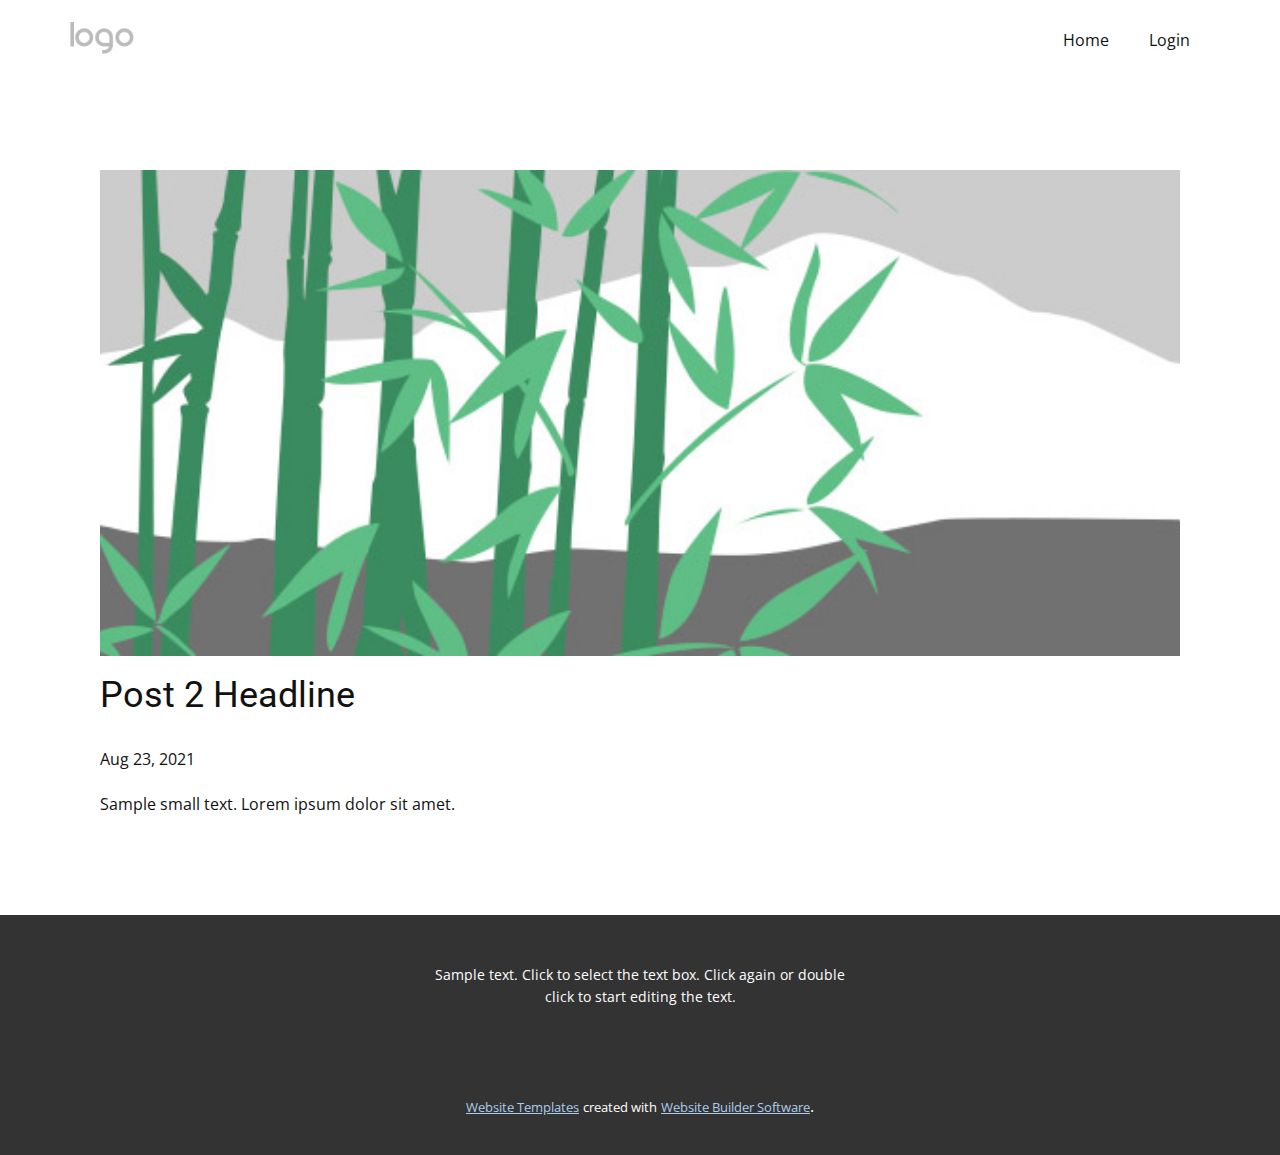
<file: assets/blog/post-1.html>
<!doctype html>
<html style="font-size: 16px;" lang="en-CN"><head>
    <meta name="viewport" content="width=device-width, initial-scale=1.0">
    <meta charset="utf-8">
    <meta name="keywords" content="Post 1 Headline">
    <meta name="description" content="">
    <meta name="page_type" content="np-template-header-footer-from-plugin">
    <title>Post 2 Headline</title>
    <link rel="stylesheet" href="../nicepage.css" media="screen">
<link rel="stylesheet" href="../Post-Template.css" media="screen">
    <script class="u-script" type="text/javascript" src="../jquery.js" defer=""></script>
    <script class="u-script" type="text/javascript" src="../nicepage.js" defer=""></script>
    <meta name="generator" content="Nicepage 3.23.2, nicepage.com">
    <link id="u-theme-google-font" rel="stylesheet" href="https://fonts.googleapis.com/css?family=Roboto:100,100i,300,300i,400,400i,500,500i,700,700i,900,900i|Open+Sans:300,300i,400,400i,600,600i,700,700i,800,800i">
    
    
    <script type="application/ld+json">{
		"@context": "http://schema.org",
		"@type": "Organization",
		"name": "Site1",
		"logo": "images/default-logo.png"
}</script>
    <meta name="theme-color" content="#478ac9">
  </head>
  <body class="u-body"><header class="u-clearfix u-header u-header" id="sec-fee1"><div class="u-clearfix u-sheet u-valign-middle u-sheet-1">
        <a href="https://nicepage.com" class="u-image u-logo u-image-1">
          <img src="../images/default-logo.png" class="u-logo-image u-logo-image-1">
        </a>
        <nav class="u-menu u-menu-dropdown u-offcanvas u-menu-1">
          <div class="menu-collapse" style="font-size: 1rem; letter-spacing: 0px;">
            <a class="u-button-style u-custom-left-right-menu-spacing u-custom-padding-bottom u-custom-top-bottom-menu-spacing u-nav-link u-text-active-palette-1-base u-text-hover-palette-2-base" href="#">
              <svg><use xmlns:xlink="http://www.w3.org/1999/xlink" xlink:href="#menu-hamburger"></use></svg>
              <svg version="1.1" xmlns="http://www.w3.org/2000/svg" xmlns:xlink="http://www.w3.org/1999/xlink"><defs><symbol id="menu-hamburger" viewBox="0 0 16 16" style="width: 16px; height: 16px;"><rect y="1" width="16" height="2"></rect><rect y="7" width="16" height="2"></rect><rect y="13" width="16" height="2"></rect>
</symbol>
</defs></svg>
            </a>
          </div>
          <div class="u-custom-menu u-nav-container">
            <ul class="u-nav u-unstyled u-nav-1"><li class="u-nav-item"><a class="u-button-style u-nav-link u-text-active-palette-1-base u-text-hover-palette-2-base" href="../Home.html" style="padding: 10px 20px;">Home</a>
</li><li class="u-nav-item"><a class="u-button-style u-nav-link u-text-active-palette-1-base u-text-hover-palette-2-base" href="../Login.html" style="padding: 10px 20px;">Login</a>
</li></ul>
          </div>
          <div class="u-custom-menu u-nav-container-collapse">
            <div class="u-black u-container-style u-inner-container-layout u-opacity u-opacity-95 u-sidenav">
              <div class="u-sidenav-overflow">
                <div class="u-menu-close"></div>
                <ul class="u-align-center u-nav u-popupmenu-items u-unstyled u-nav-2"><li class="u-nav-item"><a class="u-button-style u-nav-link" href="../Home.html" style="padding: 10px 20px;">Home</a>
</li><li class="u-nav-item"><a class="u-button-style u-nav-link" href="../Login.html" style="padding: 10px 20px;">Login</a>
</li></ul>
              </div>
            </div>
            <div class="u-black u-menu-overlay u-opacity u-opacity-70"></div>
          </div>
        </nav>
      </div></header>
    <section class="u-align-center u-clearfix u-section-1" id="sec-9567">
      <div class="u-clearfix u-sheet u-valign-middle-md u-valign-middle-sm u-valign-middle-xs u-sheet-1"><!--post_details--><!--post_details_options_json--><!--{"source":""}--><!--/post_details_options_json--><!--blog_post-->
        <div class="u-container-style u-expanded-width u-post-details u-post-details-1">
          <div class="u-container-layout u-valign-middle u-container-layout-1"><!--blog_post_image-->
            <img alt="" class="u-blog-control u-expanded-width u-image u-image-default u-image-1" src="[data-uri]"><!--/blog_post_image--><!--blog_post_header-->
            <h2 class="u-blog-control u-text u-text-1">Post 2 Headline</h2><!--/blog_post_header--><!--blog_post_metadata-->
            <div class="u-blog-control u-metadata u-metadata-1"><!--blog_post_metadata_date-->
              <span class="u-meta-date u-meta-icon">Aug 23, 2021</span><!--/blog_post_metadata_date--><!--blog_post_metadata_category-->
              <!--/blog_post_metadata_category--><!--blog_post_metadata_comments-->
              <!--/blog_post_metadata_comments-->
            </div><!--/blog_post_metadata--><!--blog_post_content-->
            <div class="u-align-justify u-blog-control u-post-content u-text u-text-2 fr-view">
  Sample small text. Lorem ipsum dolor sit amet.
  </div><!--/blog_post_content-->
          </div>
        </div><!--/blog_post--><!--/post_details-->
      </div>
    </section>
    
    
    <footer class="u-align-center u-clearfix u-footer u-grey-80 u-footer" id="sec-58dc"><div class="u-clearfix u-sheet u-sheet-1">
        <p class="u-small-text u-text u-text-variant u-text-1">Sample text. Click to select the text box. Click again or double click to start editing the text.</p>
      </div></footer>
    <section class="u-backlink u-clearfix u-grey-80">
      <a class="u-link" href="https://nicepage.com/website-templates" target="_blank">
        <span>Website Templates</span>
      </a>
      <p class="u-text">
        <span>created with</span>
      </p>
      <a class="u-link" href="https://nicepage.com/" target="_blank">
        <span>Website Builder Software</span>
      </a>. 
    </section>
  
</body></html>
</file>
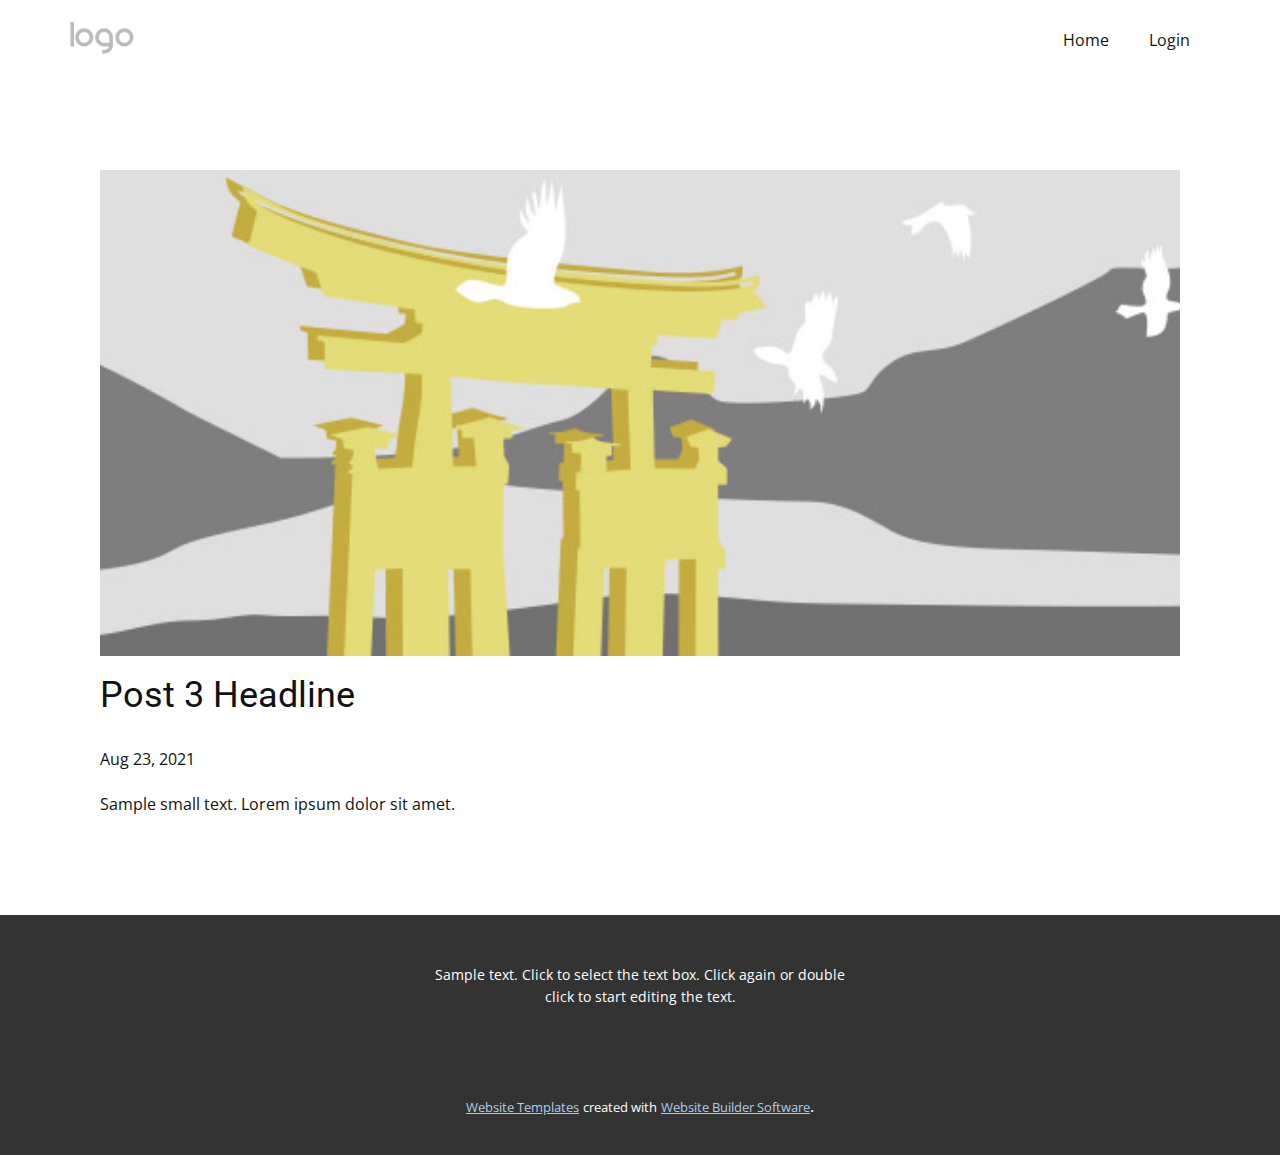
<file: assets/blog/post-2.html>
<!doctype html>
<html style="font-size: 16px;" lang="en-CN"><head>
    <meta name="viewport" content="width=device-width, initial-scale=1.0">
    <meta charset="utf-8">
    <meta name="keywords" content="Post 1 Headline">
    <meta name="description" content="">
    <meta name="page_type" content="np-template-header-footer-from-plugin">
    <title>Post 3 Headline</title>
    <link rel="stylesheet" href="../nicepage.css" media="screen">
<link rel="stylesheet" href="../Post-Template.css" media="screen">
    <script class="u-script" type="text/javascript" src="../jquery.js" defer=""></script>
    <script class="u-script" type="text/javascript" src="../nicepage.js" defer=""></script>
    <meta name="generator" content="Nicepage 3.23.2, nicepage.com">
    <link id="u-theme-google-font" rel="stylesheet" href="https://fonts.googleapis.com/css?family=Roboto:100,100i,300,300i,400,400i,500,500i,700,700i,900,900i|Open+Sans:300,300i,400,400i,600,600i,700,700i,800,800i">
    
    
    <script type="application/ld+json">{
		"@context": "http://schema.org",
		"@type": "Organization",
		"name": "Site1",
		"logo": "images/default-logo.png"
}</script>
    <meta name="theme-color" content="#478ac9">
  </head>
  <body class="u-body"><header class="u-clearfix u-header u-header" id="sec-fee1"><div class="u-clearfix u-sheet u-valign-middle u-sheet-1">
        <a href="https://nicepage.com" class="u-image u-logo u-image-1">
          <img src="../images/default-logo.png" class="u-logo-image u-logo-image-1">
        </a>
        <nav class="u-menu u-menu-dropdown u-offcanvas u-menu-1">
          <div class="menu-collapse" style="font-size: 1rem; letter-spacing: 0px;">
            <a class="u-button-style u-custom-left-right-menu-spacing u-custom-padding-bottom u-custom-top-bottom-menu-spacing u-nav-link u-text-active-palette-1-base u-text-hover-palette-2-base" href="#">
              <svg><use xmlns:xlink="http://www.w3.org/1999/xlink" xlink:href="#menu-hamburger"></use></svg>
              <svg version="1.1" xmlns="http://www.w3.org/2000/svg" xmlns:xlink="http://www.w3.org/1999/xlink"><defs><symbol id="menu-hamburger" viewBox="0 0 16 16" style="width: 16px; height: 16px;"><rect y="1" width="16" height="2"></rect><rect y="7" width="16" height="2"></rect><rect y="13" width="16" height="2"></rect>
</symbol>
</defs></svg>
            </a>
          </div>
          <div class="u-custom-menu u-nav-container">
            <ul class="u-nav u-unstyled u-nav-1"><li class="u-nav-item"><a class="u-button-style u-nav-link u-text-active-palette-1-base u-text-hover-palette-2-base" href="../Home.html" style="padding: 10px 20px;">Home</a>
</li><li class="u-nav-item"><a class="u-button-style u-nav-link u-text-active-palette-1-base u-text-hover-palette-2-base" href="../Login.html" style="padding: 10px 20px;">Login</a>
</li></ul>
          </div>
          <div class="u-custom-menu u-nav-container-collapse">
            <div class="u-black u-container-style u-inner-container-layout u-opacity u-opacity-95 u-sidenav">
              <div class="u-sidenav-overflow">
                <div class="u-menu-close"></div>
                <ul class="u-align-center u-nav u-popupmenu-items u-unstyled u-nav-2"><li class="u-nav-item"><a class="u-button-style u-nav-link" href="../Home.html" style="padding: 10px 20px;">Home</a>
</li><li class="u-nav-item"><a class="u-button-style u-nav-link" href="../Login.html" style="padding: 10px 20px;">Login</a>
</li></ul>
              </div>
            </div>
            <div class="u-black u-menu-overlay u-opacity u-opacity-70"></div>
          </div>
        </nav>
      </div></header>
    <section class="u-align-center u-clearfix u-section-1" id="sec-9567">
      <div class="u-clearfix u-sheet u-valign-middle-md u-valign-middle-sm u-valign-middle-xs u-sheet-1"><!--post_details--><!--post_details_options_json--><!--{"source":""}--><!--/post_details_options_json--><!--blog_post-->
        <div class="u-container-style u-expanded-width u-post-details u-post-details-1">
          <div class="u-container-layout u-valign-middle u-container-layout-1"><!--blog_post_image-->
            <img alt="" class="u-blog-control u-expanded-width u-image u-image-default u-image-1" src="[data-uri]"><!--/blog_post_image--><!--blog_post_header-->
            <h2 class="u-blog-control u-text u-text-1">Post 3 Headline</h2><!--/blog_post_header--><!--blog_post_metadata-->
            <div class="u-blog-control u-metadata u-metadata-1"><!--blog_post_metadata_date-->
              <span class="u-meta-date u-meta-icon">Aug 23, 2021</span><!--/blog_post_metadata_date--><!--blog_post_metadata_category-->
              <!--/blog_post_metadata_category--><!--blog_post_metadata_comments-->
              <!--/blog_post_metadata_comments-->
            </div><!--/blog_post_metadata--><!--blog_post_content-->
            <div class="u-align-justify u-blog-control u-post-content u-text u-text-2 fr-view">
  Sample small text. Lorem ipsum dolor sit amet.
  </div><!--/blog_post_content-->
          </div>
        </div><!--/blog_post--><!--/post_details-->
      </div>
    </section>
    
    
    <footer class="u-align-center u-clearfix u-footer u-grey-80 u-footer" id="sec-58dc"><div class="u-clearfix u-sheet u-sheet-1">
        <p class="u-small-text u-text u-text-variant u-text-1">Sample text. Click to select the text box. Click again or double click to start editing the text.</p>
      </div></footer>
    <section class="u-backlink u-clearfix u-grey-80">
      <a class="u-link" href="https://nicepage.com/website-templates" target="_blank">
        <span>Website Templates</span>
      </a>
      <p class="u-text">
        <span>created with</span>
      </p>
      <a class="u-link" href="https://nicepage.com/" target="_blank">
        <span>Website Builder Software</span>
      </a>. 
    </section>
  
</body></html>
</file>
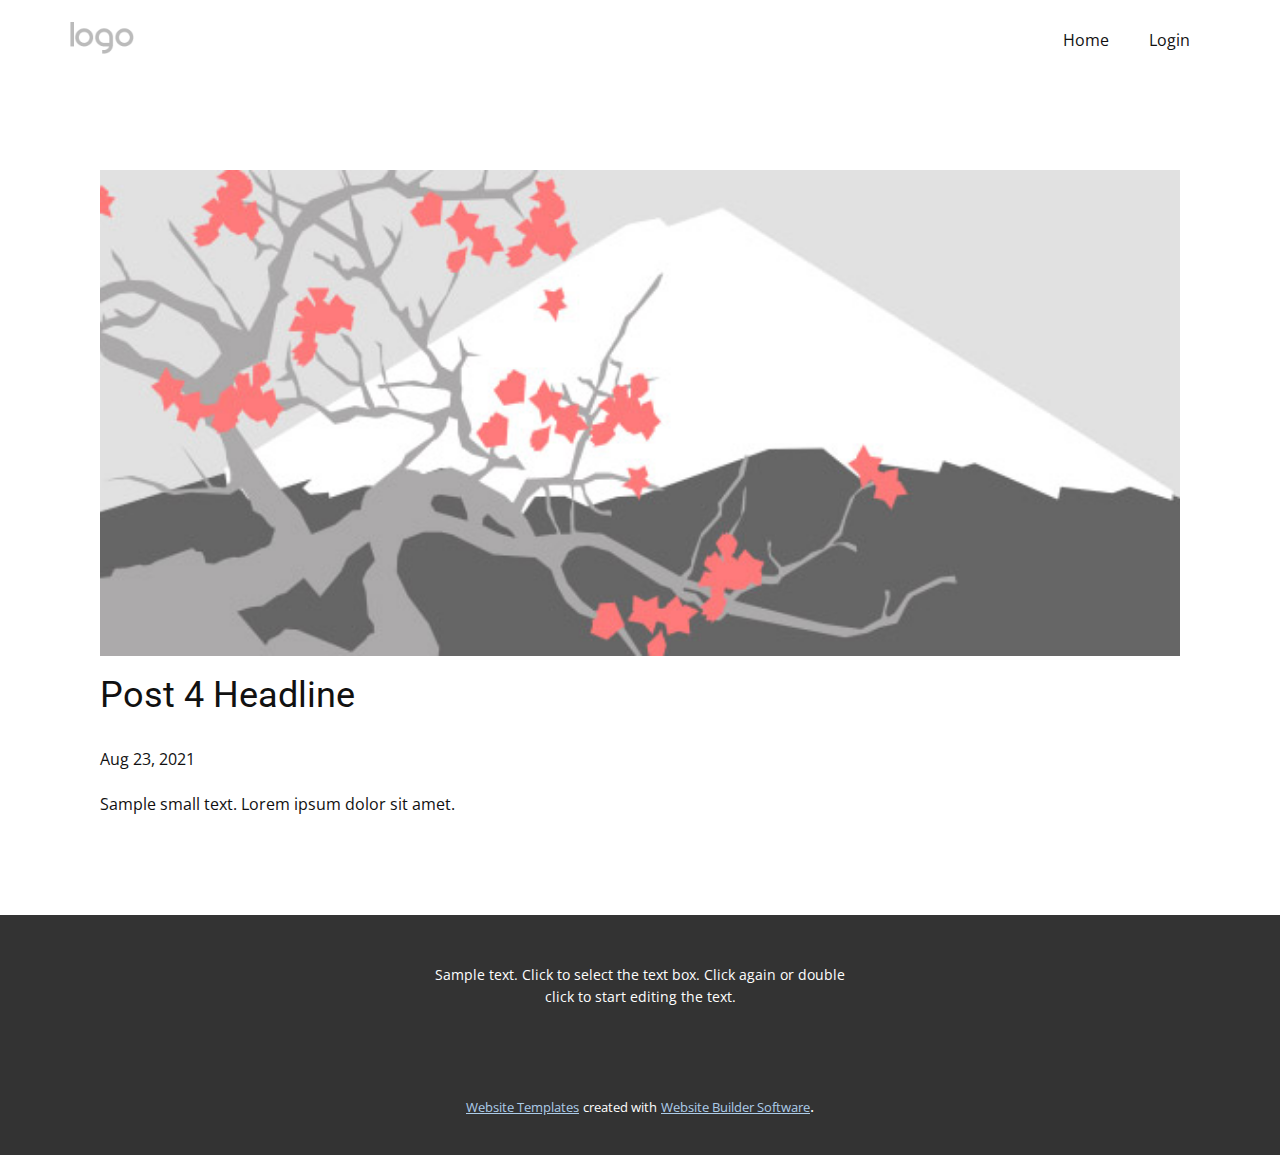
<file: assets/blog/post-3.html>
<!doctype html>
<html style="font-size: 16px;" lang="en-CN"><head>
    <meta name="viewport" content="width=device-width, initial-scale=1.0">
    <meta charset="utf-8">
    <meta name="keywords" content="Post 1 Headline">
    <meta name="description" content="">
    <meta name="page_type" content="np-template-header-footer-from-plugin">
    <title>Post 4 Headline</title>
    <link rel="stylesheet" href="../nicepage.css" media="screen">
<link rel="stylesheet" href="../Post-Template.css" media="screen">
    <script class="u-script" type="text/javascript" src="../jquery.js" defer=""></script>
    <script class="u-script" type="text/javascript" src="../nicepage.js" defer=""></script>
    <meta name="generator" content="Nicepage 3.23.2, nicepage.com">
    <link id="u-theme-google-font" rel="stylesheet" href="https://fonts.googleapis.com/css?family=Roboto:100,100i,300,300i,400,400i,500,500i,700,700i,900,900i|Open+Sans:300,300i,400,400i,600,600i,700,700i,800,800i">
    
    
    <script type="application/ld+json">{
		"@context": "http://schema.org",
		"@type": "Organization",
		"name": "Site1",
		"logo": "images/default-logo.png"
}</script>
    <meta name="theme-color" content="#478ac9">
  </head>
  <body class="u-body"><header class="u-clearfix u-header u-header" id="sec-fee1"><div class="u-clearfix u-sheet u-valign-middle u-sheet-1">
        <a href="https://nicepage.com" class="u-image u-logo u-image-1">
          <img src="../images/default-logo.png" class="u-logo-image u-logo-image-1">
        </a>
        <nav class="u-menu u-menu-dropdown u-offcanvas u-menu-1">
          <div class="menu-collapse" style="font-size: 1rem; letter-spacing: 0px;">
            <a class="u-button-style u-custom-left-right-menu-spacing u-custom-padding-bottom u-custom-top-bottom-menu-spacing u-nav-link u-text-active-palette-1-base u-text-hover-palette-2-base" href="#">
              <svg><use xmlns:xlink="http://www.w3.org/1999/xlink" xlink:href="#menu-hamburger"></use></svg>
              <svg version="1.1" xmlns="http://www.w3.org/2000/svg" xmlns:xlink="http://www.w3.org/1999/xlink"><defs><symbol id="menu-hamburger" viewBox="0 0 16 16" style="width: 16px; height: 16px;"><rect y="1" width="16" height="2"></rect><rect y="7" width="16" height="2"></rect><rect y="13" width="16" height="2"></rect>
</symbol>
</defs></svg>
            </a>
          </div>
          <div class="u-custom-menu u-nav-container">
            <ul class="u-nav u-unstyled u-nav-1"><li class="u-nav-item"><a class="u-button-style u-nav-link u-text-active-palette-1-base u-text-hover-palette-2-base" href="../Home.html" style="padding: 10px 20px;">Home</a>
</li><li class="u-nav-item"><a class="u-button-style u-nav-link u-text-active-palette-1-base u-text-hover-palette-2-base" href="../Login.html" style="padding: 10px 20px;">Login</a>
</li></ul>
          </div>
          <div class="u-custom-menu u-nav-container-collapse">
            <div class="u-black u-container-style u-inner-container-layout u-opacity u-opacity-95 u-sidenav">
              <div class="u-sidenav-overflow">
                <div class="u-menu-close"></div>
                <ul class="u-align-center u-nav u-popupmenu-items u-unstyled u-nav-2"><li class="u-nav-item"><a class="u-button-style u-nav-link" href="../Home.html" style="padding: 10px 20px;">Home</a>
</li><li class="u-nav-item"><a class="u-button-style u-nav-link" href="../Login.html" style="padding: 10px 20px;">Login</a>
</li></ul>
              </div>
            </div>
            <div class="u-black u-menu-overlay u-opacity u-opacity-70"></div>
          </div>
        </nav>
      </div></header>
    <section class="u-align-center u-clearfix u-section-1" id="sec-9567">
      <div class="u-clearfix u-sheet u-valign-middle-md u-valign-middle-sm u-valign-middle-xs u-sheet-1"><!--post_details--><!--post_details_options_json--><!--{"source":""}--><!--/post_details_options_json--><!--blog_post-->
        <div class="u-container-style u-expanded-width u-post-details u-post-details-1">
          <div class="u-container-layout u-valign-middle u-container-layout-1"><!--blog_post_image-->
            <img alt="" class="u-blog-control u-expanded-width u-image u-image-default u-image-1" src="[data-uri]"><!--/blog_post_image--><!--blog_post_header-->
            <h2 class="u-blog-control u-text u-text-1">Post 4 Headline</h2><!--/blog_post_header--><!--blog_post_metadata-->
            <div class="u-blog-control u-metadata u-metadata-1"><!--blog_post_metadata_date-->
              <span class="u-meta-date u-meta-icon">Aug 23, 2021</span><!--/blog_post_metadata_date--><!--blog_post_metadata_category-->
              <!--/blog_post_metadata_category--><!--blog_post_metadata_comments-->
              <!--/blog_post_metadata_comments-->
            </div><!--/blog_post_metadata--><!--blog_post_content-->
            <div class="u-align-justify u-blog-control u-post-content u-text u-text-2 fr-view">
  Sample small text. Lorem ipsum dolor sit amet.
  </div><!--/blog_post_content-->
          </div>
        </div><!--/blog_post--><!--/post_details-->
      </div>
    </section>
    
    
    <footer class="u-align-center u-clearfix u-footer u-grey-80 u-footer" id="sec-58dc"><div class="u-clearfix u-sheet u-sheet-1">
        <p class="u-small-text u-text u-text-variant u-text-1">Sample text. Click to select the text box. Click again or double click to start editing the text.</p>
      </div></footer>
    <section class="u-backlink u-clearfix u-grey-80">
      <a class="u-link" href="https://nicepage.com/website-templates" target="_blank">
        <span>Website Templates</span>
      </a>
      <p class="u-text">
        <span>created with</span>
      </p>
      <a class="u-link" href="https://nicepage.com/" target="_blank">
        <span>Website Builder Software</span>
      </a>. 
    </section>
  
</body></html>
</file>
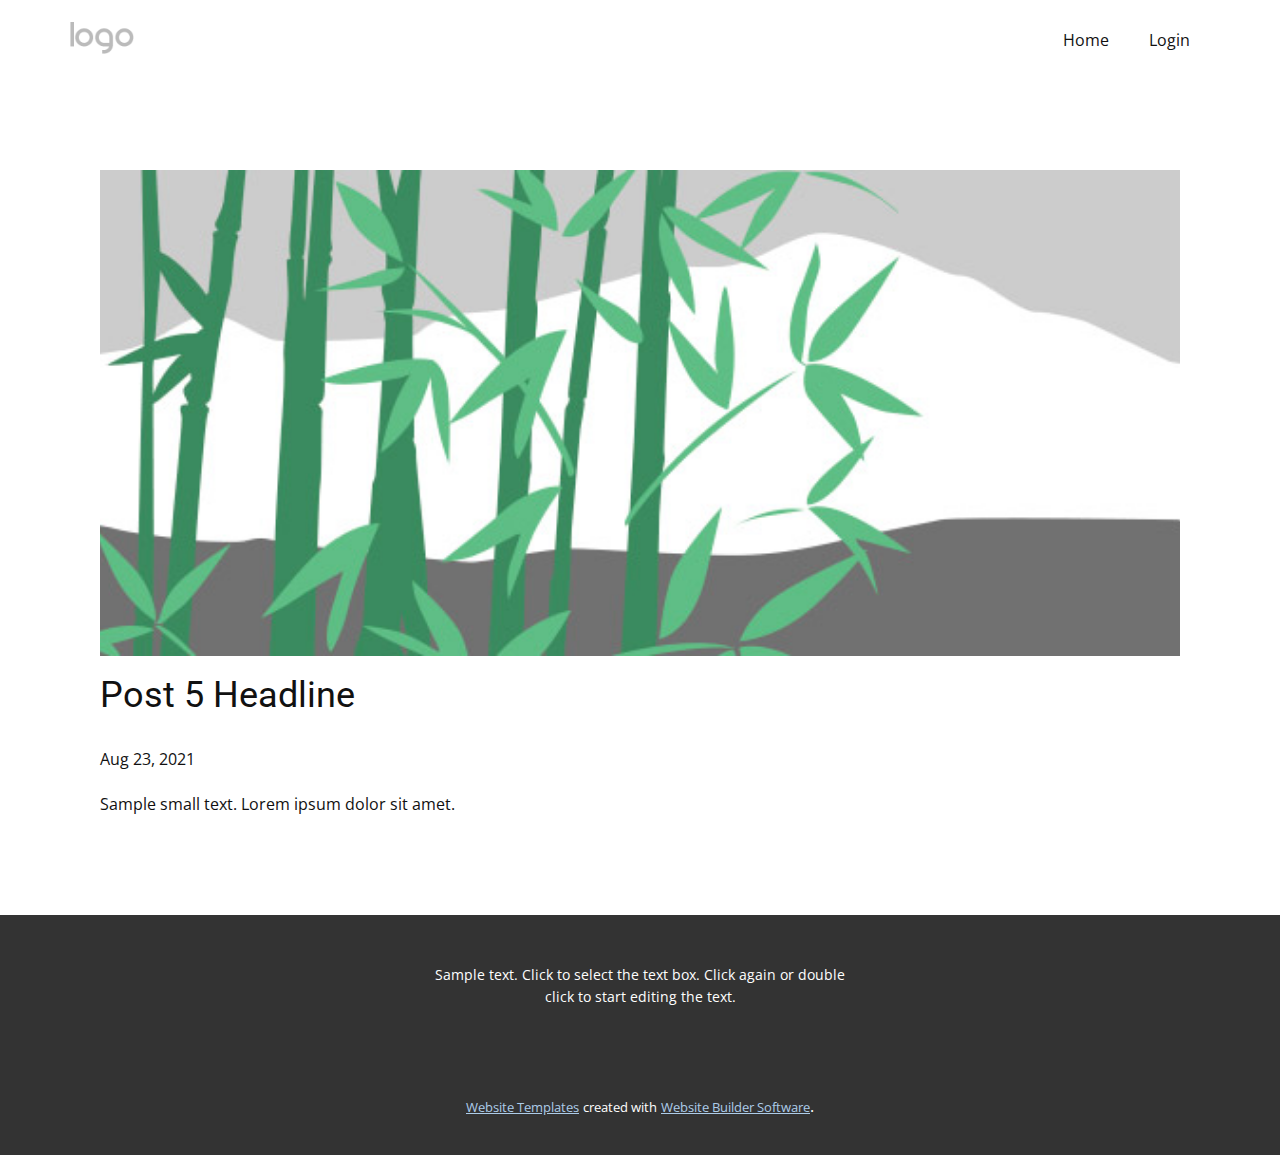
<file: assets/blog/post-4.html>
<!doctype html>
<html style="font-size: 16px;" lang="en-CN"><head>
    <meta name="viewport" content="width=device-width, initial-scale=1.0">
    <meta charset="utf-8">
    <meta name="keywords" content="Post 1 Headline">
    <meta name="description" content="">
    <meta name="page_type" content="np-template-header-footer-from-plugin">
    <title>Post 5 Headline</title>
    <link rel="stylesheet" href="../nicepage.css" media="screen">
<link rel="stylesheet" href="../Post-Template.css" media="screen">
    <script class="u-script" type="text/javascript" src="../jquery.js" defer=""></script>
    <script class="u-script" type="text/javascript" src="../nicepage.js" defer=""></script>
    <meta name="generator" content="Nicepage 3.23.2, nicepage.com">
    <link id="u-theme-google-font" rel="stylesheet" href="https://fonts.googleapis.com/css?family=Roboto:100,100i,300,300i,400,400i,500,500i,700,700i,900,900i|Open+Sans:300,300i,400,400i,600,600i,700,700i,800,800i">
    
    
    <script type="application/ld+json">{
		"@context": "http://schema.org",
		"@type": "Organization",
		"name": "Site1",
		"logo": "images/default-logo.png"
}</script>
    <meta name="theme-color" content="#478ac9">
  </head>
  <body class="u-body"><header class="u-clearfix u-header u-header" id="sec-fee1"><div class="u-clearfix u-sheet u-valign-middle u-sheet-1">
        <a href="https://nicepage.com" class="u-image u-logo u-image-1">
          <img src="../images/default-logo.png" class="u-logo-image u-logo-image-1">
        </a>
        <nav class="u-menu u-menu-dropdown u-offcanvas u-menu-1">
          <div class="menu-collapse" style="font-size: 1rem; letter-spacing: 0px;">
            <a class="u-button-style u-custom-left-right-menu-spacing u-custom-padding-bottom u-custom-top-bottom-menu-spacing u-nav-link u-text-active-palette-1-base u-text-hover-palette-2-base" href="#">
              <svg><use xmlns:xlink="http://www.w3.org/1999/xlink" xlink:href="#menu-hamburger"></use></svg>
              <svg version="1.1" xmlns="http://www.w3.org/2000/svg" xmlns:xlink="http://www.w3.org/1999/xlink"><defs><symbol id="menu-hamburger" viewBox="0 0 16 16" style="width: 16px; height: 16px;"><rect y="1" width="16" height="2"></rect><rect y="7" width="16" height="2"></rect><rect y="13" width="16" height="2"></rect>
</symbol>
</defs></svg>
            </a>
          </div>
          <div class="u-custom-menu u-nav-container">
            <ul class="u-nav u-unstyled u-nav-1"><li class="u-nav-item"><a class="u-button-style u-nav-link u-text-active-palette-1-base u-text-hover-palette-2-base" href="../Home.html" style="padding: 10px 20px;">Home</a>
</li><li class="u-nav-item"><a class="u-button-style u-nav-link u-text-active-palette-1-base u-text-hover-palette-2-base" href="../Login.html" style="padding: 10px 20px;">Login</a>
</li></ul>
          </div>
          <div class="u-custom-menu u-nav-container-collapse">
            <div class="u-black u-container-style u-inner-container-layout u-opacity u-opacity-95 u-sidenav">
              <div class="u-sidenav-overflow">
                <div class="u-menu-close"></div>
                <ul class="u-align-center u-nav u-popupmenu-items u-unstyled u-nav-2"><li class="u-nav-item"><a class="u-button-style u-nav-link" href="../Home.html" style="padding: 10px 20px;">Home</a>
</li><li class="u-nav-item"><a class="u-button-style u-nav-link" href="../Login.html" style="padding: 10px 20px;">Login</a>
</li></ul>
              </div>
            </div>
            <div class="u-black u-menu-overlay u-opacity u-opacity-70"></div>
          </div>
        </nav>
      </div></header>
    <section class="u-align-center u-clearfix u-section-1" id="sec-9567">
      <div class="u-clearfix u-sheet u-valign-middle-md u-valign-middle-sm u-valign-middle-xs u-sheet-1"><!--post_details--><!--post_details_options_json--><!--{"source":""}--><!--/post_details_options_json--><!--blog_post-->
        <div class="u-container-style u-expanded-width u-post-details u-post-details-1">
          <div class="u-container-layout u-valign-middle u-container-layout-1"><!--blog_post_image-->
            <img alt="" class="u-blog-control u-expanded-width u-image u-image-default u-image-1" src="[data-uri]"><!--/blog_post_image--><!--blog_post_header-->
            <h2 class="u-blog-control u-text u-text-1">Post 5 Headline</h2><!--/blog_post_header--><!--blog_post_metadata-->
            <div class="u-blog-control u-metadata u-metadata-1"><!--blog_post_metadata_date-->
              <span class="u-meta-date u-meta-icon">Aug 23, 2021</span><!--/blog_post_metadata_date--><!--blog_post_metadata_category-->
              <!--/blog_post_metadata_category--><!--blog_post_metadata_comments-->
              <!--/blog_post_metadata_comments-->
            </div><!--/blog_post_metadata--><!--blog_post_content-->
            <div class="u-align-justify u-blog-control u-post-content u-text u-text-2 fr-view">
  Sample small text. Lorem ipsum dolor sit amet.
  </div><!--/blog_post_content-->
          </div>
        </div><!--/blog_post--><!--/post_details-->
      </div>
    </section>
    
    
    <footer class="u-align-center u-clearfix u-footer u-grey-80 u-footer" id="sec-58dc"><div class="u-clearfix u-sheet u-sheet-1">
        <p class="u-small-text u-text u-text-variant u-text-1">Sample text. Click to select the text box. Click again or double click to start editing the text.</p>
      </div></footer>
    <section class="u-backlink u-clearfix u-grey-80">
      <a class="u-link" href="https://nicepage.com/website-templates" target="_blank">
        <span>Website Templates</span>
      </a>
      <p class="u-text">
        <span>created with</span>
      </p>
      <a class="u-link" href="https://nicepage.com/" target="_blank">
        <span>Website Builder Software</span>
      </a>. 
    </section>
  
</body></html>
</file>
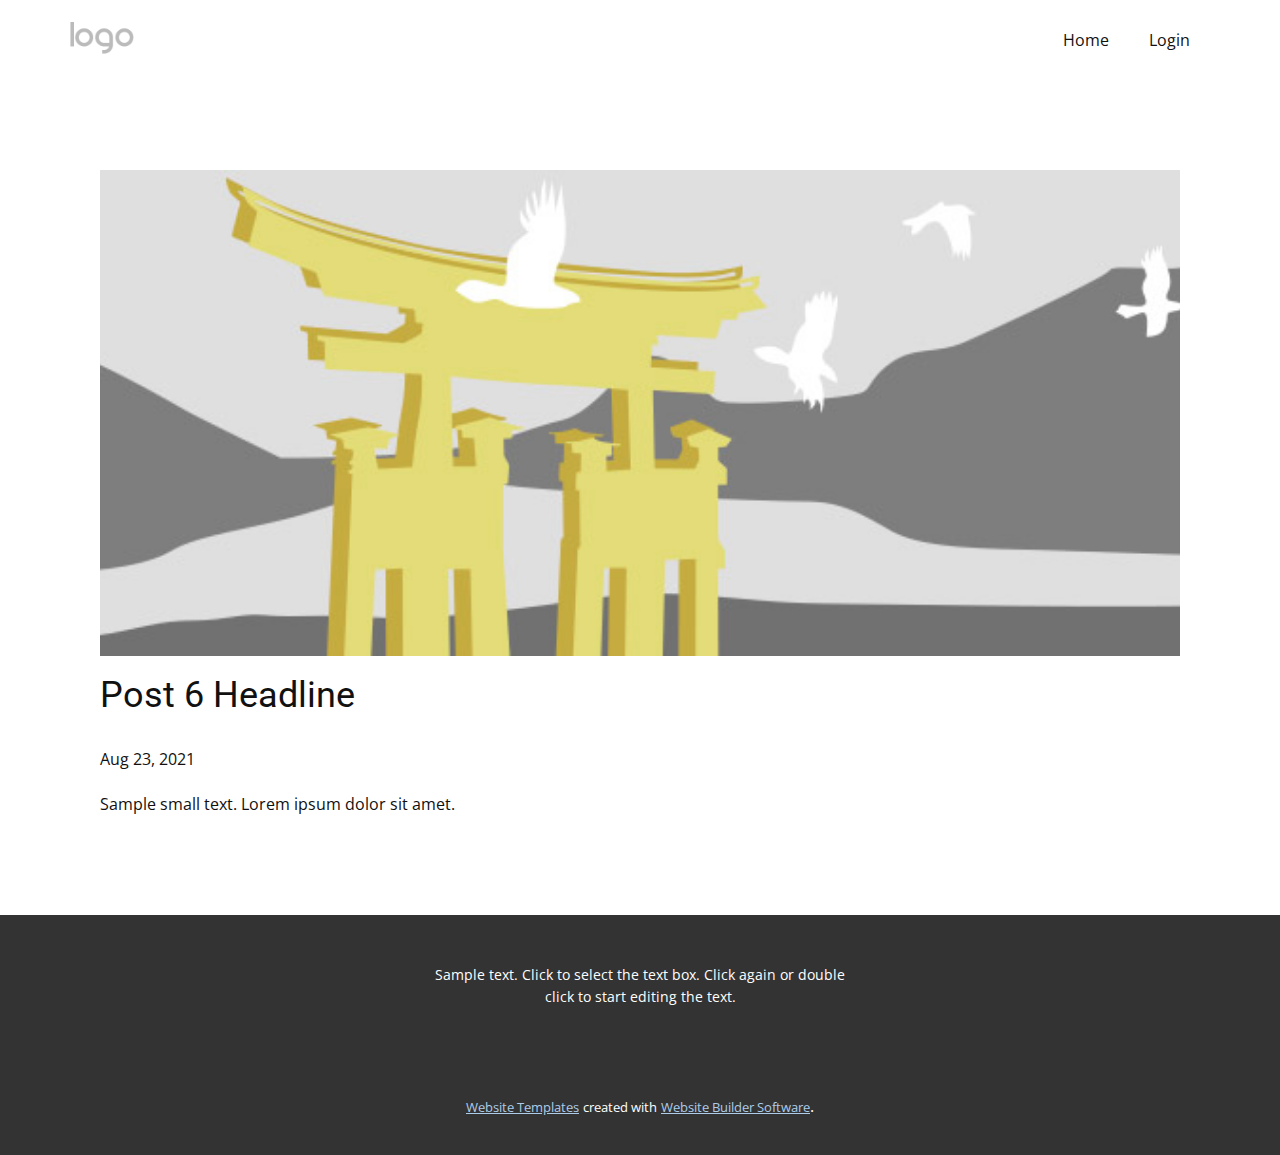
<file: assets/blog/post-5.html>
<!doctype html>
<html style="font-size: 16px;" lang="en-CN"><head>
    <meta name="viewport" content="width=device-width, initial-scale=1.0">
    <meta charset="utf-8">
    <meta name="keywords" content="Post 1 Headline">
    <meta name="description" content="">
    <meta name="page_type" content="np-template-header-footer-from-plugin">
    <title>Post 6 Headline</title>
    <link rel="stylesheet" href="../nicepage.css" media="screen">
<link rel="stylesheet" href="../Post-Template.css" media="screen">
    <script class="u-script" type="text/javascript" src="../jquery.js" defer=""></script>
    <script class="u-script" type="text/javascript" src="../nicepage.js" defer=""></script>
    <meta name="generator" content="Nicepage 3.23.2, nicepage.com">
    <link id="u-theme-google-font" rel="stylesheet" href="https://fonts.googleapis.com/css?family=Roboto:100,100i,300,300i,400,400i,500,500i,700,700i,900,900i|Open+Sans:300,300i,400,400i,600,600i,700,700i,800,800i">
    
    
    <script type="application/ld+json">{
		"@context": "http://schema.org",
		"@type": "Organization",
		"name": "Site1",
		"logo": "images/default-logo.png"
}</script>
    <meta name="theme-color" content="#478ac9">
  </head>
  <body class="u-body"><header class="u-clearfix u-header u-header" id="sec-fee1"><div class="u-clearfix u-sheet u-valign-middle u-sheet-1">
        <a href="https://nicepage.com" class="u-image u-logo u-image-1">
          <img src="../images/default-logo.png" class="u-logo-image u-logo-image-1">
        </a>
        <nav class="u-menu u-menu-dropdown u-offcanvas u-menu-1">
          <div class="menu-collapse" style="font-size: 1rem; letter-spacing: 0px;">
            <a class="u-button-style u-custom-left-right-menu-spacing u-custom-padding-bottom u-custom-top-bottom-menu-spacing u-nav-link u-text-active-palette-1-base u-text-hover-palette-2-base" href="#">
              <svg><use xmlns:xlink="http://www.w3.org/1999/xlink" xlink:href="#menu-hamburger"></use></svg>
              <svg version="1.1" xmlns="http://www.w3.org/2000/svg" xmlns:xlink="http://www.w3.org/1999/xlink"><defs><symbol id="menu-hamburger" viewBox="0 0 16 16" style="width: 16px; height: 16px;"><rect y="1" width="16" height="2"></rect><rect y="7" width="16" height="2"></rect><rect y="13" width="16" height="2"></rect>
</symbol>
</defs></svg>
            </a>
          </div>
          <div class="u-custom-menu u-nav-container">
            <ul class="u-nav u-unstyled u-nav-1"><li class="u-nav-item"><a class="u-button-style u-nav-link u-text-active-palette-1-base u-text-hover-palette-2-base" href="../Home.html" style="padding: 10px 20px;">Home</a>
</li><li class="u-nav-item"><a class="u-button-style u-nav-link u-text-active-palette-1-base u-text-hover-palette-2-base" href="../Login.html" style="padding: 10px 20px;">Login</a>
</li></ul>
          </div>
          <div class="u-custom-menu u-nav-container-collapse">
            <div class="u-black u-container-style u-inner-container-layout u-opacity u-opacity-95 u-sidenav">
              <div class="u-sidenav-overflow">
                <div class="u-menu-close"></div>
                <ul class="u-align-center u-nav u-popupmenu-items u-unstyled u-nav-2"><li class="u-nav-item"><a class="u-button-style u-nav-link" href="../Home.html" style="padding: 10px 20px;">Home</a>
</li><li class="u-nav-item"><a class="u-button-style u-nav-link" href="../Login.html" style="padding: 10px 20px;">Login</a>
</li></ul>
              </div>
            </div>
            <div class="u-black u-menu-overlay u-opacity u-opacity-70"></div>
          </div>
        </nav>
      </div></header>
    <section class="u-align-center u-clearfix u-section-1" id="sec-9567">
      <div class="u-clearfix u-sheet u-valign-middle-md u-valign-middle-sm u-valign-middle-xs u-sheet-1"><!--post_details--><!--post_details_options_json--><!--{"source":""}--><!--/post_details_options_json--><!--blog_post-->
        <div class="u-container-style u-expanded-width u-post-details u-post-details-1">
          <div class="u-container-layout u-valign-middle u-container-layout-1"><!--blog_post_image-->
            <img alt="" class="u-blog-control u-expanded-width u-image u-image-default u-image-1" src="[data-uri]"><!--/blog_post_image--><!--blog_post_header-->
            <h2 class="u-blog-control u-text u-text-1">Post 6 Headline</h2><!--/blog_post_header--><!--blog_post_metadata-->
            <div class="u-blog-control u-metadata u-metadata-1"><!--blog_post_metadata_date-->
              <span class="u-meta-date u-meta-icon">Aug 23, 2021</span><!--/blog_post_metadata_date--><!--blog_post_metadata_category-->
              <!--/blog_post_metadata_category--><!--blog_post_metadata_comments-->
              <!--/blog_post_metadata_comments-->
            </div><!--/blog_post_metadata--><!--blog_post_content-->
            <div class="u-align-justify u-blog-control u-post-content u-text u-text-2 fr-view">
  Sample small text. Lorem ipsum dolor sit amet.
  </div><!--/blog_post_content-->
          </div>
        </div><!--/blog_post--><!--/post_details-->
      </div>
    </section>
    
    
    <footer class="u-align-center u-clearfix u-footer u-grey-80 u-footer" id="sec-58dc"><div class="u-clearfix u-sheet u-sheet-1">
        <p class="u-small-text u-text u-text-variant u-text-1">Sample text. Click to select the text box. Click again or double click to start editing the text.</p>
      </div></footer>
    <section class="u-backlink u-clearfix u-grey-80">
      <a class="u-link" href="https://nicepage.com/website-templates" target="_blank">
        <span>Website Templates</span>
      </a>
      <p class="u-text">
        <span>created with</span>
      </p>
      <a class="u-link" href="https://nicepage.com/" target="_blank">
        <span>Website Builder Software</span>
      </a>. 
    </section>
  
</body></html>
</file>
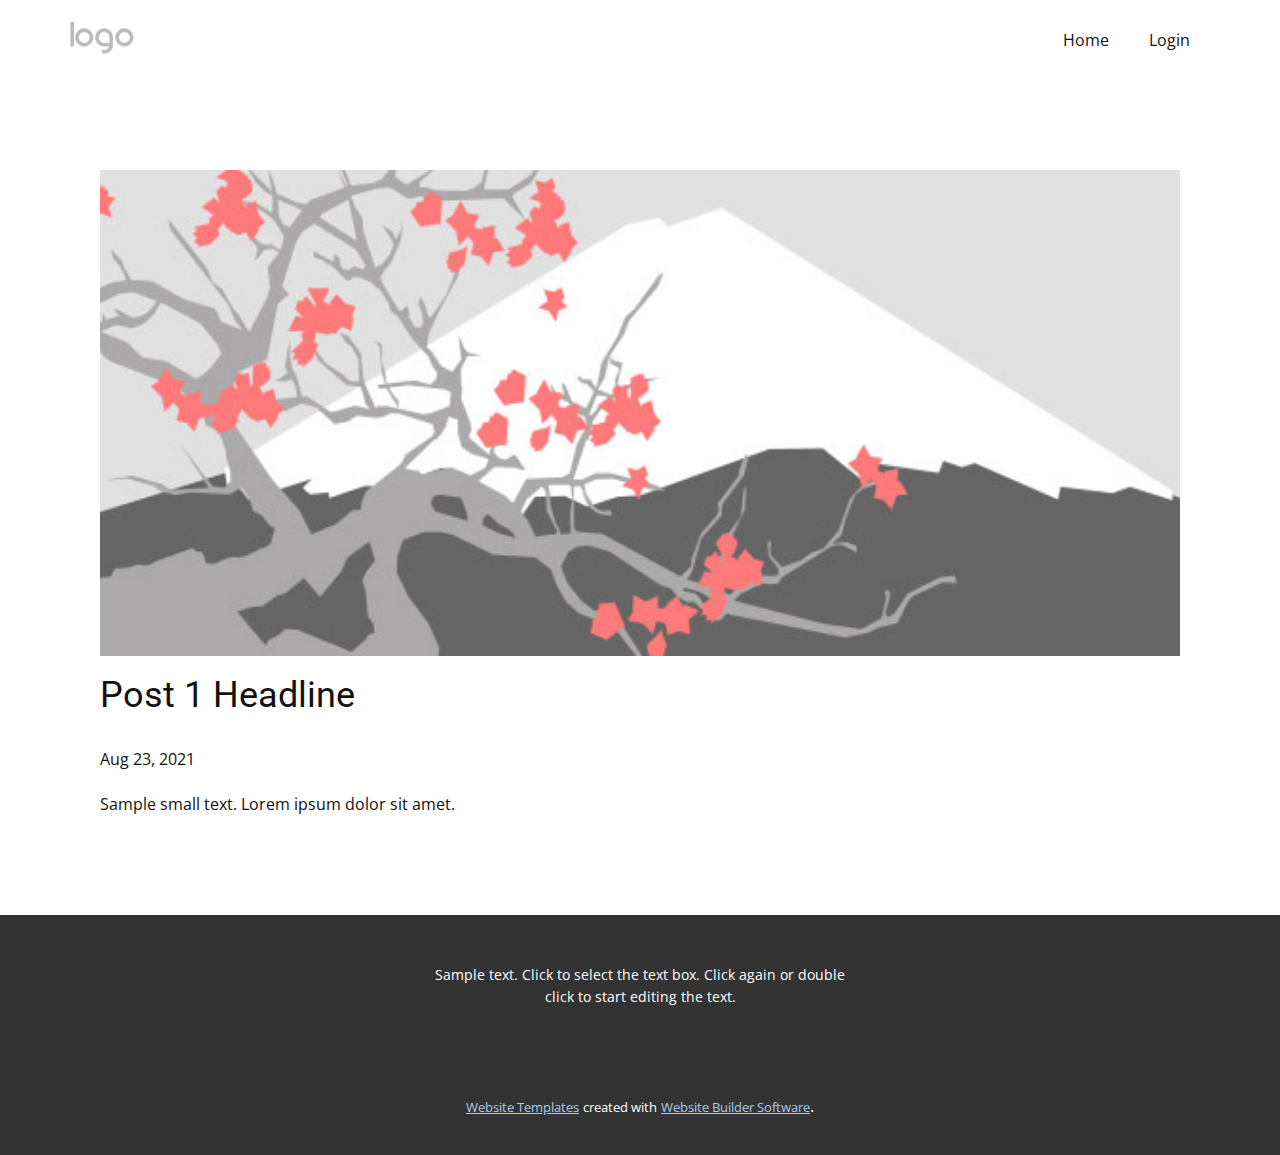
<file: assets/blog/post.html>
<!doctype html>
<html style="font-size: 16px;" lang="en-CN"><head>
    <meta name="viewport" content="width=device-width, initial-scale=1.0">
    <meta charset="utf-8">
    <meta name="keywords" content="Post 1 Headline">
    <meta name="description" content="">
    <meta name="page_type" content="np-template-header-footer-from-plugin">
    <title>Post 1 Headline</title>
    <link rel="stylesheet" href="../nicepage.css" media="screen">
<link rel="stylesheet" href="../Post-Template.css" media="screen">
    <script class="u-script" type="text/javascript" src="../jquery.js" defer=""></script>
    <script class="u-script" type="text/javascript" src="../nicepage.js" defer=""></script>
    <meta name="generator" content="Nicepage 3.23.2, nicepage.com">
    <link id="u-theme-google-font" rel="stylesheet" href="https://fonts.googleapis.com/css?family=Roboto:100,100i,300,300i,400,400i,500,500i,700,700i,900,900i|Open+Sans:300,300i,400,400i,600,600i,700,700i,800,800i">
    
    
    <script type="application/ld+json">{
		"@context": "http://schema.org",
		"@type": "Organization",
		"name": "Site1",
		"logo": "images/default-logo.png"
}</script>
    <meta name="theme-color" content="#478ac9">
  </head>
  <body class="u-body"><header class="u-clearfix u-header u-header" id="sec-fee1"><div class="u-clearfix u-sheet u-valign-middle u-sheet-1">
        <a href="https://nicepage.com" class="u-image u-logo u-image-1">
          <img src="../images/default-logo.png" class="u-logo-image u-logo-image-1">
        </a>
        <nav class="u-menu u-menu-dropdown u-offcanvas u-menu-1">
          <div class="menu-collapse" style="font-size: 1rem; letter-spacing: 0px;">
            <a class="u-button-style u-custom-left-right-menu-spacing u-custom-padding-bottom u-custom-top-bottom-menu-spacing u-nav-link u-text-active-palette-1-base u-text-hover-palette-2-base" href="#">
              <svg><use xmlns:xlink="http://www.w3.org/1999/xlink" xlink:href="#menu-hamburger"></use></svg>
              <svg version="1.1" xmlns="http://www.w3.org/2000/svg" xmlns:xlink="http://www.w3.org/1999/xlink"><defs><symbol id="menu-hamburger" viewBox="0 0 16 16" style="width: 16px; height: 16px;"><rect y="1" width="16" height="2"></rect><rect y="7" width="16" height="2"></rect><rect y="13" width="16" height="2"></rect>
</symbol>
</defs></svg>
            </a>
          </div>
          <div class="u-custom-menu u-nav-container">
            <ul class="u-nav u-unstyled u-nav-1"><li class="u-nav-item"><a class="u-button-style u-nav-link u-text-active-palette-1-base u-text-hover-palette-2-base" href="../Home.html" style="padding: 10px 20px;">Home</a>
</li><li class="u-nav-item"><a class="u-button-style u-nav-link u-text-active-palette-1-base u-text-hover-palette-2-base" href="../Login.html" style="padding: 10px 20px;">Login</a>
</li></ul>
          </div>
          <div class="u-custom-menu u-nav-container-collapse">
            <div class="u-black u-container-style u-inner-container-layout u-opacity u-opacity-95 u-sidenav">
              <div class="u-sidenav-overflow">
                <div class="u-menu-close"></div>
                <ul class="u-align-center u-nav u-popupmenu-items u-unstyled u-nav-2"><li class="u-nav-item"><a class="u-button-style u-nav-link" href="../Home.html" style="padding: 10px 20px;">Home</a>
</li><li class="u-nav-item"><a class="u-button-style u-nav-link" href="../Login.html" style="padding: 10px 20px;">Login</a>
</li></ul>
              </div>
            </div>
            <div class="u-black u-menu-overlay u-opacity u-opacity-70"></div>
          </div>
        </nav>
      </div></header>
    <section class="u-align-center u-clearfix u-section-1" id="sec-9567">
      <div class="u-clearfix u-sheet u-valign-middle-md u-valign-middle-sm u-valign-middle-xs u-sheet-1"><!--post_details--><!--post_details_options_json--><!--{"source":""}--><!--/post_details_options_json--><!--blog_post-->
        <div class="u-container-style u-expanded-width u-post-details u-post-details-1">
          <div class="u-container-layout u-valign-middle u-container-layout-1"><!--blog_post_image-->
            <img alt="" class="u-blog-control u-expanded-width u-image u-image-default u-image-1" src="[data-uri]"><!--/blog_post_image--><!--blog_post_header-->
            <h2 class="u-blog-control u-text u-text-1">Post 1 Headline</h2><!--/blog_post_header--><!--blog_post_metadata-->
            <div class="u-blog-control u-metadata u-metadata-1"><!--blog_post_metadata_date-->
              <span class="u-meta-date u-meta-icon">Aug 23, 2021</span><!--/blog_post_metadata_date--><!--blog_post_metadata_category-->
              <!--/blog_post_metadata_category--><!--blog_post_metadata_comments-->
              <!--/blog_post_metadata_comments-->
            </div><!--/blog_post_metadata--><!--blog_post_content-->
            <div class="u-align-justify u-blog-control u-post-content u-text u-text-2 fr-view">
  Sample small text. Lorem ipsum dolor sit amet.
  </div><!--/blog_post_content-->
          </div>
        </div><!--/blog_post--><!--/post_details-->
      </div>
    </section>
    
    
    <footer class="u-align-center u-clearfix u-footer u-grey-80 u-footer" id="sec-58dc"><div class="u-clearfix u-sheet u-sheet-1">
        <p class="u-small-text u-text u-text-variant u-text-1">Sample text. Click to select the text box. Click again or double click to start editing the text.</p>
      </div></footer>
    <section class="u-backlink u-clearfix u-grey-80">
      <a class="u-link" href="https://nicepage.com/website-templates" target="_blank">
        <span>Website Templates</span>
      </a>
      <p class="u-text">
        <span>created with</span>
      </p>
      <a class="u-link" href="https://nicepage.com/" target="_blank">
        <span>Website Builder Software</span>
      </a>. 
    </section>
  
</body></html>
</file>
